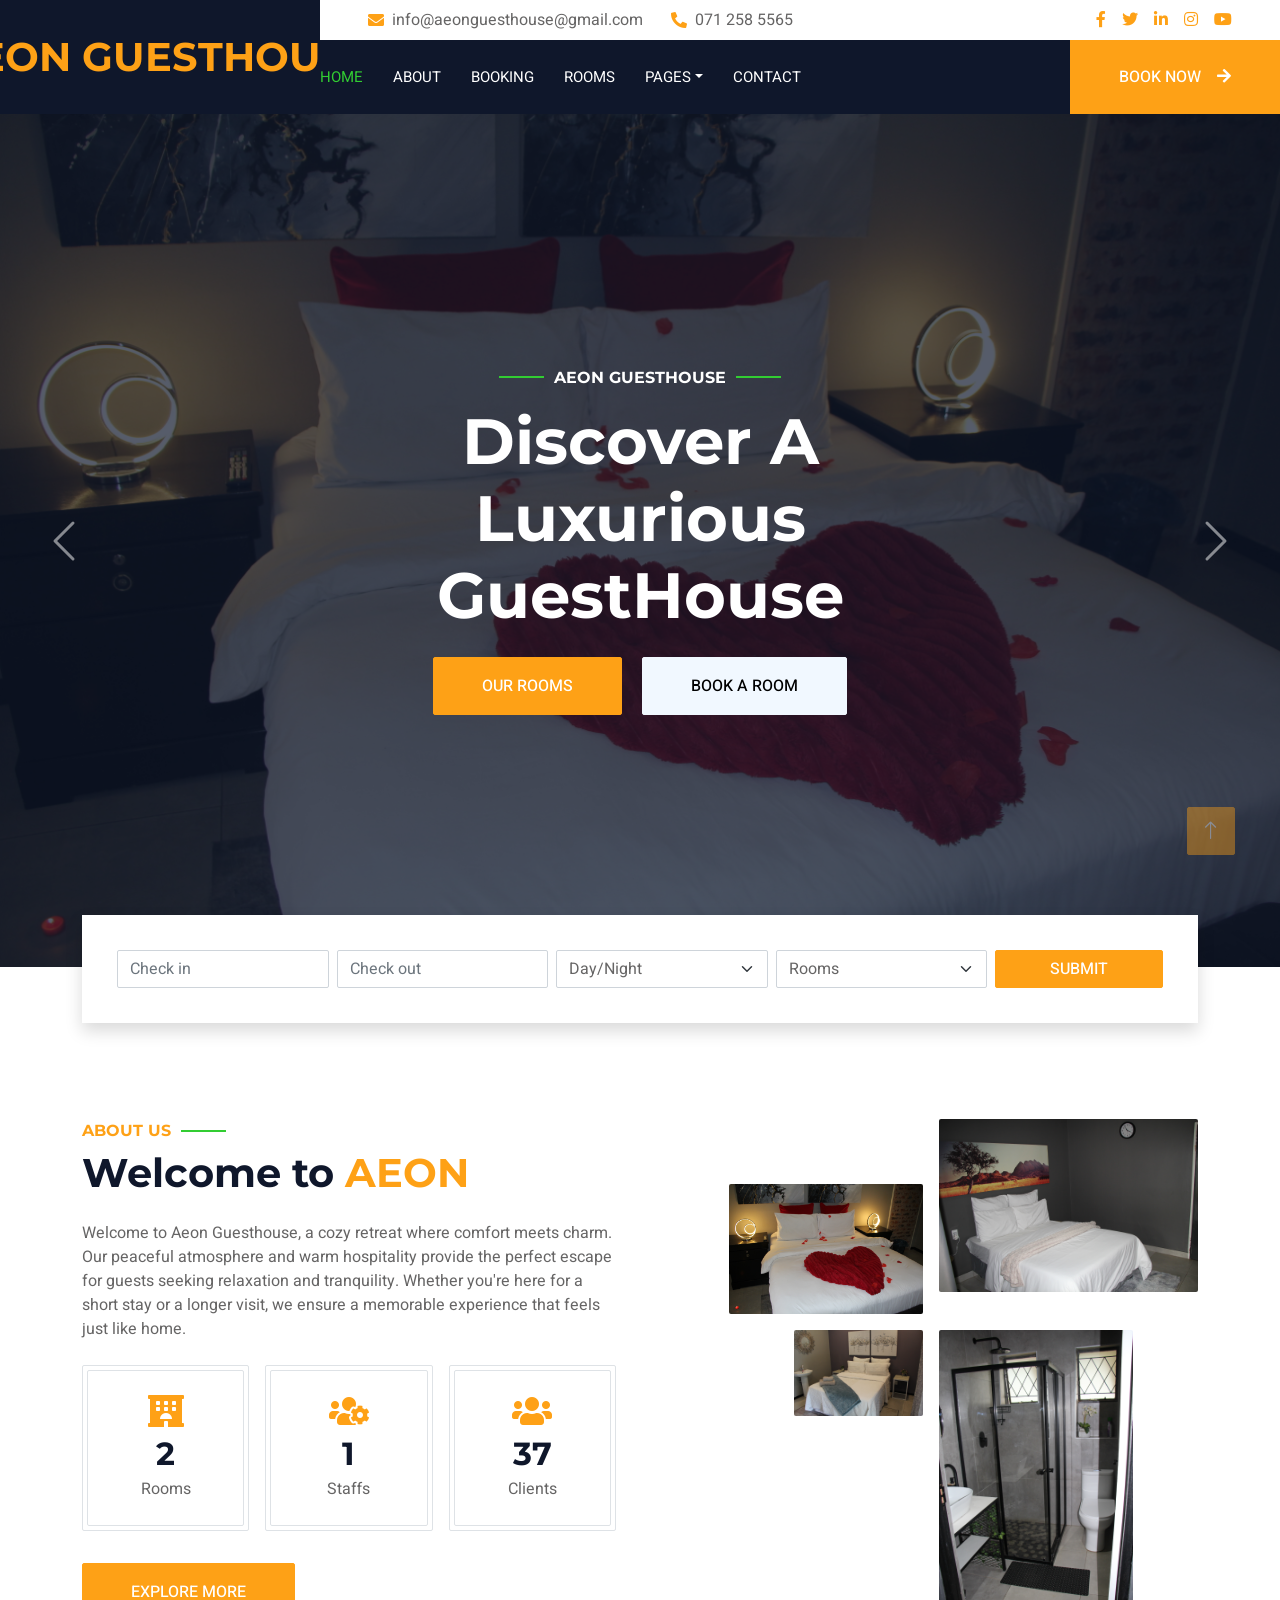
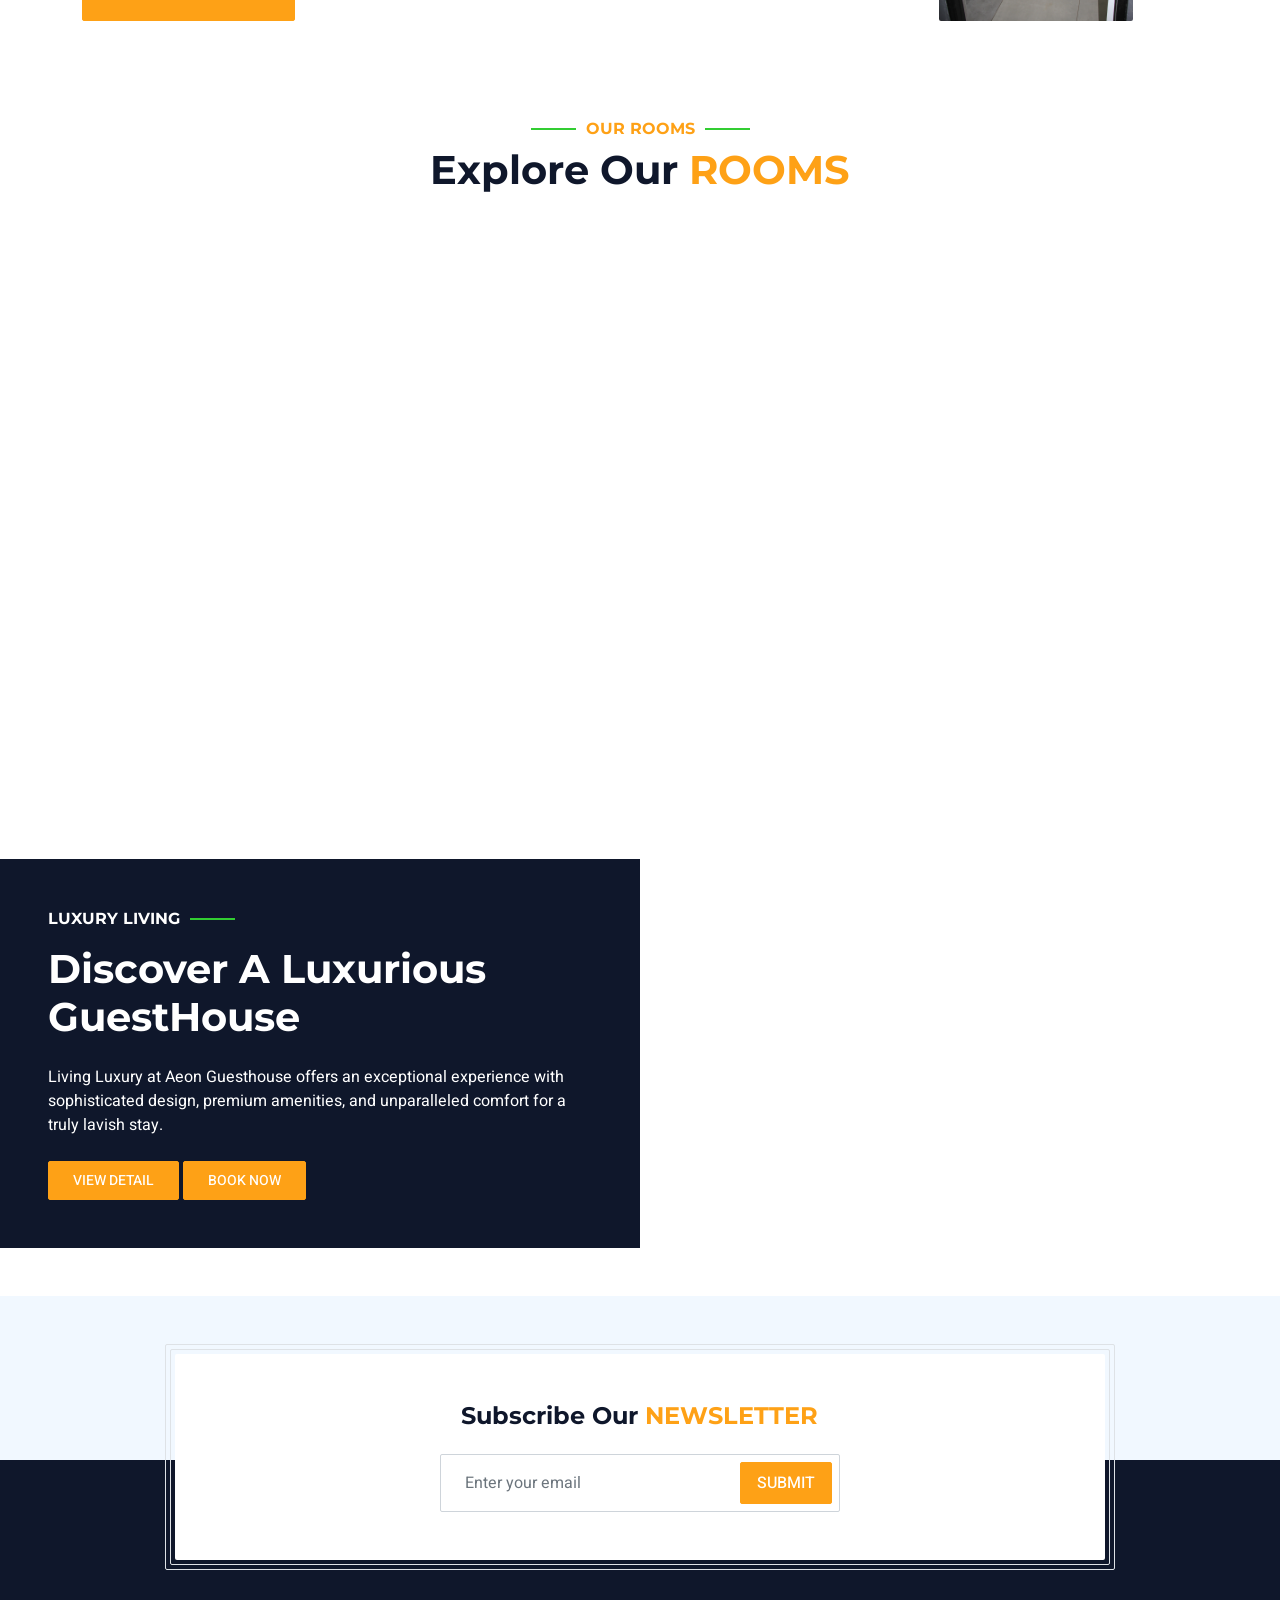
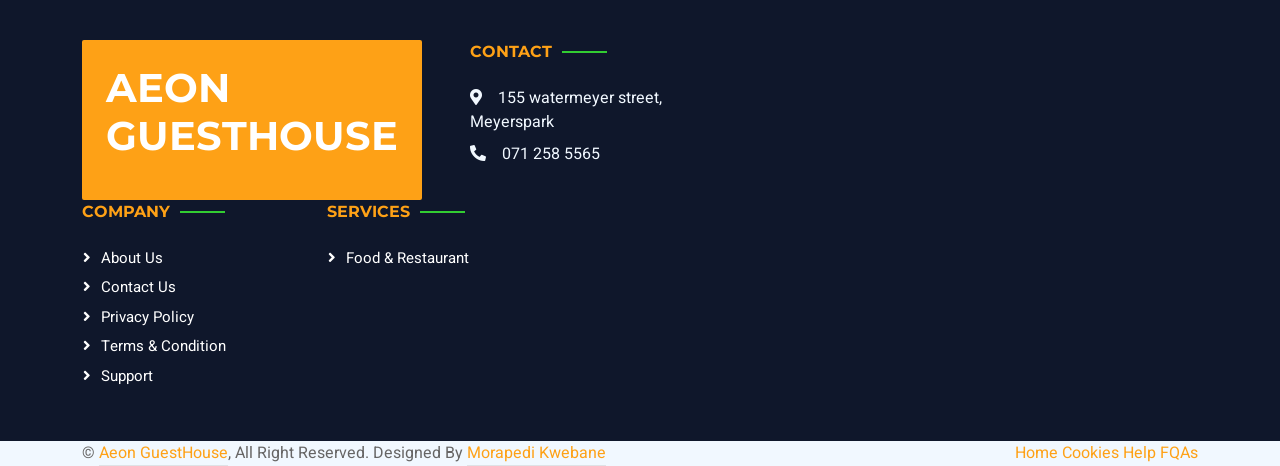
<file: index.html>
<!DOCTYPE html>
<html lang="en">

<head>
    <meta charset="utf-8">
    <title>Aeon guesthouse</title>
    <meta content="width=device-width, initial-scale=1.0" name="viewport">
    <meta content="" name="keywords">
    <meta content="" name="description">

    <!-- Favicon -->
    <link href="img/favicon.ico" rel="icon">

    <!-- Google Web Fonts -->
    <link rel="preconnect" href="https://fonts.googleapis.com">
    <link rel="preconnect" href="https://fonts.gstatic.com" crossorigin>
    <link href="https://fonts.googleapis.com/css2?family=Heebo:wght@400;500;600;700&family=Montserrat:wght@400;500;600;700&display=swap" rel="stylesheet">  

    <!-- Icon Font Stylesheet -->
    <link href="https://cdnjs.cloudflare.com/ajax/libs/font-awesome/5.10.0/css/all.min.css" rel="stylesheet">
    <link href="https://cdn.jsdelivr.net/npm/bootstrap-icons@1.4.1/font/bootstrap-icons.css" rel="stylesheet">

    <!-- Libraries Stylesheet -->
    <link href="lib/animate/animate.min.css" rel="stylesheet">
    <link href="lib/owlcarousel/assets/owl.carousel.min.css" rel="stylesheet">
    <link href="lib/tempusdominus/css/tempusdominus-bootstrap-4.min.css" rel="stylesheet" />

    <!-- Customized Bootstrap Stylesheet -->
    <link href="css/bootstrap.min.css" rel="stylesheet">

    <!-- Template Stylesheet -->
    <link href="css/style.css" rel="stylesheet">
</head>

<body>
    <div class="container-xxl bg-white p-0">
        <!-- Spinner Start -->
        <div id="spinner" class="show bg-white position-fixed translate-middle w-100 vh-100 top-50 start-50 d-flex align-items-center justify-content-center">
            <div class="spinner-border text-primary" style="width: 3rem; height: 3rem;" role="status">
                <span class="sr-only">Loading...</span>
            </div>
        </div>
        <!-- Spinner End -->

        <!-- Header Start -->
        <div class="container-fluid bg-dark px-0">
            <div class="row gx-0">
                <div class="col-lg-3 bg-dark d-none d-lg-block">
                    <a href="index.html" class="navbar-brand w-100 h-100 m-0 p-0 d-flex align-items-center justify-content-center">
                        <h1 class="m-0 text-primary text-uppercase">Aeon guesthouse</h1>
                    </a>
                </div>
                <div class="col-lg-9">
                    <div class="row gx-0 bg-white d-none d-lg-flex">
                        <div class="col-lg-7 px-5 text-start">
                            <div class="h-100 d-inline-flex align-items-center py-2 me-4">
                                <i class="fa fa-envelope text-primary me-2"></i>
                                <p class="mb-0">info@aeonguesthouse@gmail.com</p>
                            </div>
                            <div class="h-100 d-inline-flex align-items-center py-2">
                                <i class="fa fa-phone-alt text-primary me-2"></i>
                                <p class="mb-0">071 258 5565</p>
                            </div>
                        </div>
                        <div class="col-lg-5 px-5 text-end">
                            <div class="d-inline-flex align-items-center py-2">
                                <a class="me-3" href=""><i class="fab fa-facebook-f"></i></a>
                                <a class="me-3" href=""><i class="fab fa-twitter"></i></a>
                                <a class="me-3" href=""><i class="fab fa-linkedin-in"></i></a>
                                <a class="me-3" href=""><i class="fab fa-instagram"></i></a>
                                <a class="" href=""><i class="fab fa-youtube"></i></a>
                            </div>
                        </div>
                    </div>
                    <nav class="navbar navbar-expand-lg bg-dark navbar-dark p-3 p-lg-0">
                        <a href="index.html" class="navbar-brand d-block d-lg-none">
                            <h1 class="m-0 text-primary text-uppercase">Aeon</h1>
                        </a>
                        <button type="button" class="navbar-toggler" data-bs-toggle="collapse" data-bs-target="#navbarCollapse">
                            <span class="navbar-toggler-icon"></span>
                        </button>
                        <div class="collapse navbar-collapse justify-content-between" id="navbarCollapse">
                            <div class="navbar-nav mr-auto py-0">
                                <a href="index.html" class="nav-item nav-link active">Home</a>
                                <a href="about.html" class="nav-item nav-link">About</a>
                                <a href="booking.html" class="nav-item nav-link">Booking</a>
                                <a href="room.html" class="nav-item nav-link">Rooms</a>
                                <div class="nav-item dropdown">
                                    <a href="#" class="nav-link dropdown-toggle" data-bs-toggle="dropdown">Pages</a>
                                    <div class="dropdown-menu rounded-0 m-0">
                                        <a href="booking.html" class="dropdown-item">Booking</a>
                                    </div>
                                </div>
                                <a href="contact.html" class="nav-item nav-link">Contact</a>
                            </div>
                            <a href="team.html" class="btn btn-primary rounded-0 py-4 px-md-5 d-none d-lg-block">Book Now<i class="fa fa-arrow-right ms-3"></i></a>
                        </div>
                    </nav>
                </div>
            </div>
        </div>
        <!-- Header End -->


        <!-- Carousel Start -->
        <div class="container-fluid p-0 mb-5">
            <div id="header-carousel" class="carousel slide" data-bs-ride="carousel">
                <div class="carousel-inner">
                    <div class="carousel-item active">
                        <img class="w-100" src="img/aeon1.JPG" alt="Image">
                        <div class="carousel-caption d-flex flex-column align-items-center justify-content-center">
                            <div class="p-3" style="max-width: 700px;">
                                <h6 class="section-title text-white text-uppercase mb-3 animated slideInDown">Aeon GuestHouse</h6>
                                <h1 class="display-3 text-white mb-4 animated slideInDown">Discover A Luxurious GuestHouse</h1>
                                <a href="room.html" class="btn btn-primary py-md-3 px-md-5 me-3 animated slideInLeft">Our Rooms</a>
                                <a href="booking.html" class="btn btn-light py-md-3 px-md-5 animated slideInRight">Book A Room</a>
                            </div>
                        </div>
                    </div>
                    <div class="carousel-item">
                        <img class="w-100" src="img/Aeon2.JPG" alt="Image">
                        <div class="carousel-caption d-flex flex-column align-items-center justify-content-center">
                            <div class="p-3" style="max-width: 700px;">
                               <h6 class="section-title text-white text-uppercase mb-3 animated slideInDown">Aeon GuestHouse</h6>
                                <h1 class="display-3 text-white mb-4 animated slideInDown">Discover A Luxury GuestHouse</h1>
                                <a href="" class="btn btn-primary py-md-3 px-md-5 me-3 animated slideInLeft">Our Rooms</a>
                                <a href="" class="btn btn-light py-md-3 px-md-5 animated slideInRight">Book A Room</a>
                            </div>
                        </div>
                    </div>
                </div>
                <button class="carousel-control-prev" type="button" data-bs-target="#header-carousel"
                    data-bs-slide="prev">
                    <span class="carousel-control-prev-icon" aria-hidden="true"></span>
                    <span class="visually-hidden">Previous</span>
                </button>
                <button class="carousel-control-next" type="button" data-bs-target="#header-carousel"
                    data-bs-slide="next">
                    <span class="carousel-control-next-icon" aria-hidden="true"></span>
                    <span class="visually-hidden">Next</span>
                </button>
            </div>
        </div>
        <!-- Carousel End -->


        <!-- Booking Start -->
        <div class="container-fluid booking pb-5 wow fadeIn" data-wow-delay="0.1s">
            <div class="container">
                <div class="bg-white shadow" style="padding: 35px;">
                    <div class="row g-2">
                        <div class="col-md-10">
                            <div class="row g-2">
                                <div class="col-md-3">
                                    <div class="date" id="date1" data-target-input="nearest">
                                        <input type="text" class="form-control datetimepicker-input"
                                            placeholder="Check in" data-target="#date1" data-toggle="datetimepicker" />
                                    </div>
                                </div>
                                <div class="col-md-3">
                                    <div class="date" id="date2" data-target-input="nearest">
                                        <input type="text" class="form-control datetimepicker-input" placeholder="Check out" data-target="#date2" data-toggle="datetimepicker"/>
                                    </div>
                                </div>
                                <div class="col-md-3">
                                    <select class="form-select">
                                        <option selected>Day/Night</option>
                                        <option value="1">All Day</option>
                                        <option value="2">All Night</option>
                                    </select>
                                </div>
                                <div class="col-md-3">
                                    <select class="form-select">
                                        <option selected>Rooms</option>
                                        <option value="1">Standard</option>
                                        <option value="2">Premium</option>
                                    </select>
                                </div>
                            </div>
                        </div>
                        <div class="col-md-2">
                            <a href="team.html" class="btn btn-primary w-100">Submit</a>
                        </div>
                    </div>
                </div>
            </div>
        </div>
        <!-- Booking End -->


        <!-- About Start -->
        <div class="container-xxl py-5">
            <div class="container">
                <div class="row g-5 align-items-center">
                    <div class="col-lg-6">
                        <h6 class="section-title text-start text-primary text-uppercase">About Us</h6>
                        <h1 class="mb-4">Welcome to <span class="text-primary text-uppercase">Aeon</span></h1>
                        <p class="mb-4">Welcome to Aeon Guesthouse, a cozy retreat where comfort meets charm. Our peaceful atmosphere and warm hospitality provide the perfect escape for guests seeking relaxation and tranquility. Whether you're here for a short stay or a longer visit, we ensure a memorable experience that feels just like home.</p>
                        <div class="row g-3 pb-4">
                            <div class="col-sm-4 wow fadeIn" data-wow-delay="0.1s">
                                <div class="border rounded p-1">
                                    <div class="border rounded text-center p-4">
                                        <i class="fa fa-hotel fa-2x text-primary mb-2"></i>
                                        <h2 class="mb-1" data-toggle="counter-up">6</h2>
                                        <p class="mb-0">Rooms</p>
                                    </div>
                                </div>
                            </div>
                            <div class="col-sm-4 wow fadeIn" data-wow-delay="0.3s">
                                <div class="border rounded p-1">
                                    <div class="border rounded text-center p-4">
                                        <i class="fa fa-users-cog fa-2x text-primary mb-2"></i>
                                        <h2 class="mb-1" data-toggle="counter-up">4</h2>
                                        <p class="mb-0">Staffs</p>
                                    </div>
                                </div>
                            </div>
                            <div class="col-sm-4 wow fadeIn" data-wow-delay="0.5s">
                                <div class="border rounded p-1">
                                    <div class="border rounded text-center p-4">
                                        <i class="fa fa-users fa-2x text-primary mb-2"></i>
                                        <h2 class="mb-1" data-toggle="counter-up">120</h2>
                                        <p class="mb-0">Clients</p>
                                    </div>
                                </div>
                            </div>
                        </div>
                        <a class="btn btn-primary py-3 px-5 mt-2" href="">Explore More</a>
                    </div>
                    <div class="col-lg-6">
                        <div class="row g-3">
                            <div class="col-6 text-end">
                                <img class="img-fluid rounded w-75 wow zoomIn" data-wow-delay="0.1s" src="img/aeon1.JPG" style="margin-top: 25%;">
                            </div>
                            <div class="col-6 text-start">
                                <img class="img-fluid rounded w-100 wow zoomIn" data-wow-delay="0.3s" src="img/Aeon2.JPG">
                            </div>
                            <div class="col-6 text-end">
                                <img class="img-fluid rounded w-50 wow zoomIn" data-wow-delay="0.5s" src="img/Aeon4.JPG">
                            </div>
                            <div class="col-6 text-start">
                                <img class="img-fluid rounded w-75 wow zoomIn" data-wow-delay="0.7s" src="img/Aeon6.JPG">
                            </div>
                        </div>
                    </div>
                </div>
            </div>
        </div>
        <!-- About End -->


        <!-- Room Start -->
        <div class="container-xxl py-5">
            <div class="container">
                <div class="text-center wow fadeInUp" data-wow-delay="0.1s">
                    <h6 class="section-title text-center text-primary text-uppercase">Our Rooms</h6>
                    <h1 class="mb-5">Explore Our <span class="text-primary text-uppercase">Rooms</span></h1>
                </div>
                <div class="row g-4">
                    <div class="col-lg-4 col-md-6 wow fadeInUp" data-wow-delay="0.1s">
                        <div class="room-item shadow rounded overflow-hidden">
                            <div class="position-relative">
                                <img class="img-fluid" src="img/aeon1.JPG" alt="">
                                <small class="position-absolute start-0 top-100 translate-middle-y bg-primary text-white rounded py-1 px-3 ms-4">R750/All Night</small>
                            </div>
                            <div class="p-4 mt-2">
                                <div class="d-flex justify-content-between mb-3">
                                    <h5 class="mb-0">Premium Suite</h5>
                                    <div class="ps-2">
                                        <small class="fa fa-star text-primary"></small>
                                        <small class="fa fa-star text-primary"></small>
                                        <small class="fa fa-star text-primary"></small>
                                        <small class="fa fa-star text-primary"></small>
                                        <small class="fa fa-star text-primary"></small>
                                    </div>
                                </div>
                                <div class="d-flex mb-3">
                                    <small class="border-end me-3 pe-3"><i class="fa fa-bed text-primary me-2"></i>1 Bed</small>
                                    <small class="border-end me-3 pe-3"><i class="fa fa-bath text-primary me-2"></i>1 Bath</small>
                                    <small><i class="fa fa-wifi text-primary me-2"></i>Wifi</small>
                                </div>
                                <p class="text-body mb-3">The First Suite at Aeon Guesthouse offers a spacious, luxurious retreat with elegant amenities for a truly relaxing stay.</p>
                                <div class="d-flex justify-content-between">
                                    <a class="btn btn-sm btn-primary rounded py-2 px-4" href="room.html">View Detail</a>
                                    <a href="team.html" class="btn btn-sm btn-primary rounded py-2 px-4">Book Now</a>
                                </div>
                            </div>
                        </div>
                    </div>
                    <div class="col-lg-4 col-md-6 wow fadeInUp" data-wow-delay="0.3s">
                        <div class="room-item shadow rounded overflow-hidden">
                            <div class="position-relative">
                                <img class="img-fluid" src="img/aeon1.JPG" alt="">
                                <small class="position-absolute start-0 top-100 translate-middle-y bg-primary text-white rounded py-1 px-3 ms-4">R400/All Day</small>
                            </div>
                            <div class="p-4 mt-2">
                                <div class="d-flex justify-content-between mb-3">
                                    <h5 class="mb-0">Premium Suite</h5>
                                    <div class="ps-2">
                                        <small class="fa fa-star text-primary"></small>
                                        <small class="fa fa-star text-primary"></small>
                                        <small class="fa fa-star text-primary"></small>
                                        <small class="fa fa-star text-primary"></small>
                                        <small class="fa fa-star text-primary"></small>
                                    </div>
                                </div>
                                <div class="d-flex mb-3">
                                    <small class="border-end me-3 pe-3"><i class="fa fa-bed text-primary me-2"></i>1 Bed</small>
                                    <small class="border-end me-3 pe-3"><i class="fa fa-bath text-primary me-2"></i>1 Bath</small>
                                    <small><i class="fa fa-wifi text-primary me-2"></i>Wifi</small>
                                </div>
                                <p class="text-body mb-3">The All Day Suite at Aeon Guesthouse provides a bright, comfortable space perfect for relaxation and enjoyment throughout the day.</p>
                                <div class="d-flex justify-content-between">
                                    <a class="btn btn-sm btn-primary rounded py-2 px-4" href="room.html">View Detail</a>
                                    <a href="team.html" class="btn btn-sm btn-primary rounded py-2 px-4">Book Now</a>
                                </div>
                            </div>
                        </div>
                    </div>
                    <div class="col-lg-4 col-md-6 wow fadeInUp" data-wow-delay="0.6s">
                        <div class="room-item shadow rounded overflow-hidden">
                            <div class="position-relative">
                                <img class="img-fluid" src="img/Aeon2.JPG" alt="">
                                <small class="position-absolute start-0 top-100 translate-middle-y bg-primary text-white rounded py-1 px-3 ms-4">R550/All Night</small>
                            </div>
                            <div class="p-4 mt-2">
                                <div class="d-flex justify-content-between mb-3">
                                    <h5 class="mb-0">Standard Suite</h5>
                                    <div class="ps-2">
                                        <small class="fa fa-star text-primary"></small>
                                        <small class="fa fa-star text-primary"></small>
                                        <small class="fa fa-star text-primary"></small>
                                        <small class="fa fa-star text-primary"></small>
                                        <small class="fa fa-star text-primary"></small>
                                    </div>
                                </div>
                                <div class="d-flex mb-3">
                                    <small class="border-end me-3 pe-3"><i class="fa fa-bed text-primary me-2"></i>1 Bed</small>
                                    <small class="border-end me-3 pe-3"><i class="fa fa-bath text-primary me-2"></i>1 Bath</small>
                                    <small><i class="fa fa-wifi text-primary me-2"></i>Wifi</small>
                                </div>
                                <p class="text-body mb-3">The Super Deluxe Suite at Aeon Guesthouse offers an exquisite blend of luxury and comfort, featuring top-tier amenities for an unforgettable stay.</p>
                                <div class="d-flex justify-content-between">
                                     <a class="btn btn-sm btn-primary rounded py-2 px-4" href="room.html">View Detail</a>
                                     <a href="team.html" class="btn btn-sm btn-primary rounded py-2 px-4">Book Now</a>
                                </div>
                            </div>
                        </div>
                    </div>
                </div>
            </div>
        </div>
        <!-- Room End -->


        <!-- Video Start -->
        <div class="container-xxl py-5 px-0 wow zoomIn" data-wow-delay="0.1s">
            <div class="row g-0">
                <div class="col-md-6 bg-dark d-flex align-items-center">
                    <div class="p-5">
                        <h6 class="section-title text-start text-white text-uppercase mb-3">Luxury Living</h6>
                        <h1 class="text-white mb-4">Discover A Luxurious GuestHouse</h1>
                        <p class="text-white mb-4">Living Luxury at Aeon Guesthouse offers an exceptional experience with sophisticated design, premium amenities, and unparalleled comfort for a truly lavish stay.</p>
                         <a class="btn btn-sm btn-primary rounded py-2 px-4" href="room.html">View Detail</a>
                         <a href="team.html" class="btn btn-sm btn-primary rounded py-2 px-4">Book Now</a>
                    </div>
                </div>
                            <span></span>
                        </button>
                    </div>
                </div>
            </div>
        </div>

      
        <!-- Video Start -->


        <!-- Service Start -->
       
                           
                   
        <!-- Service End -->


        <!-- Testimonial Start -->
       
                   
        <!-- Testimonial End -->


        <!-- Team Start -->
   
        <!-- Team End -->


        <!-- Newsletter Start -->
        <div class="container newsletter mt-5 wow fadeIn" data-wow-delay="0.1s">
            <div class="row justify-content-center">
                <div class="col-lg-10 border rounded p-1">
                    <div class="border rounded text-center p-1">
                        <div class="bg-white rounded text-center p-5">
                            <h4 class="mb-4">Subscribe Our <span class="text-primary text-uppercase">Newsletter</span></h4>
                            <div class="position-relative mx-auto" style="max-width: 400px;">
                                <input class="form-control w-100 py-3 ps-4 pe-5" type="text" placeholder="Enter your email">
                                <button type="button" class="btn btn-primary py-2 px-3 position-absolute top-0 end-0 mt-2 me-2">Submit</button>
                            </div>
                        </div>
                    </div>
                </div>
            </div>
        </div>
        <!-- Newsletter Start -->
        

        <!-- Footer Start -->
        <div class="container-fluid bg-dark text-light footer wow fadeIn" data-wow-delay="0.1s">
            <div class="container pb-5">
                <div class="row g-5">
                    <div class="col-md-6 col-lg-4">
                        <div class="bg-primary rounded p-4">
                            <a href="index.html"><h1 class="text-white text-uppercase mb-3">Aeon GuestHouse</h1></a>
                            <p class="text-white mb-0">
								
							</p>
                        </div>
                    </div>
                    <div class="col-md-6 col-lg-3">
                        <h6 class="section-title text-start text-primary text-uppercase mb-4">Contact</h6>
                        <p class="mb-2"><i class="fa fa-map-marker-alt me-3"></i>155 watermeyer street, Meyerspark</p>
                        <p class="mb-2"><i class="fa fa-phone-alt me-3"></i>071 258 5565</p>
                        
                           
                        </div>
                    </div>
                    <div class="col-lg-5 col-md-12">
                        <div class="row gy-5 g-4">
                            <div class="col-md-6">
                                <h6 class="section-title text-start text-primary text-uppercase mb-4">Company</h6>
                                <a class="btn btn-link" href="">About Us</a>
                                <a class="btn btn-link" href="">Contact Us</a>
                                <a class="btn btn-link" href="">Privacy Policy</a>
                                <a class="btn btn-link" href="">Terms & Condition</a>
                                <a class="btn btn-link" href="">Support</a>
                            </div>
                            <div class="col-md-6">
                                <h6 class="section-title text-start text-primary text-uppercase mb-4">Services</h6>
                                <a class="btn btn-link" href="">Food & Restaurant</a>
                              
                            </div>
                        </div>
                    </div>
                </div>
            </div>
            <div class="container">
                <div class="copyright">
                    <div class="row">
                        <div class="col-md-6 text-center text-md-start mb-3 mb-md-0">
                            &copy; <a class="border-bottom" href="#">Aeon GuestHouse</a>, All Right Reserved. 
							
							
							Designed By <a class="border-bottom" href="https://htmlcodex.com">Morapedi Kwebane</a>
                        </div>
                        <div class="col-md-6 text-center text-md-end">
                            <div class="footer-menu">
                                <a href="">Home</a>
                                <a href="">Cookies</a>
                                <a href="">Help</a>
                                <a href="">FQAs</a>
                            </div>
                        </div>
                    </div>
                </div>
            </div>
        </div>
        <!-- Footer End -->


        <!-- Back to Top -->
        <a href="#" class="btn btn-lg btn-primary btn-lg-square back-to-top"><i class="bi bi-arrow-up"></i></a>
    </div>

    <!-- JavaScript Libraries -->
    <script src="https://code.jquery.com/jquery-3.4.1.min.js"></script>
    <script src="https://cdn.jsdelivr.net/npm/bootstrap@5.0.0/dist/js/bootstrap.bundle.min.js"></script>
    <script src="lib/wow/wow.min.js"></script>
    <script src="lib/easing/easing.min.js"></script>
    <script src="lib/waypoints/waypoints.min.js"></script>
    <script src="lib/counterup/counterup.min.js"></script>
    <script src="lib/owlcarousel/owl.carousel.min.js"></script>
    <script src="lib/tempusdominus/js/moment.min.js"></script>
    <script src="lib/tempusdominus/js/moment-timezone.min.js"></script>
    <script src="lib/tempusdominus/js/tempusdominus-bootstrap-4.min.js"></script>

    <!-- Template Javascript -->
    <script src="js/main.js"></script>
</body>

</html>
</file>
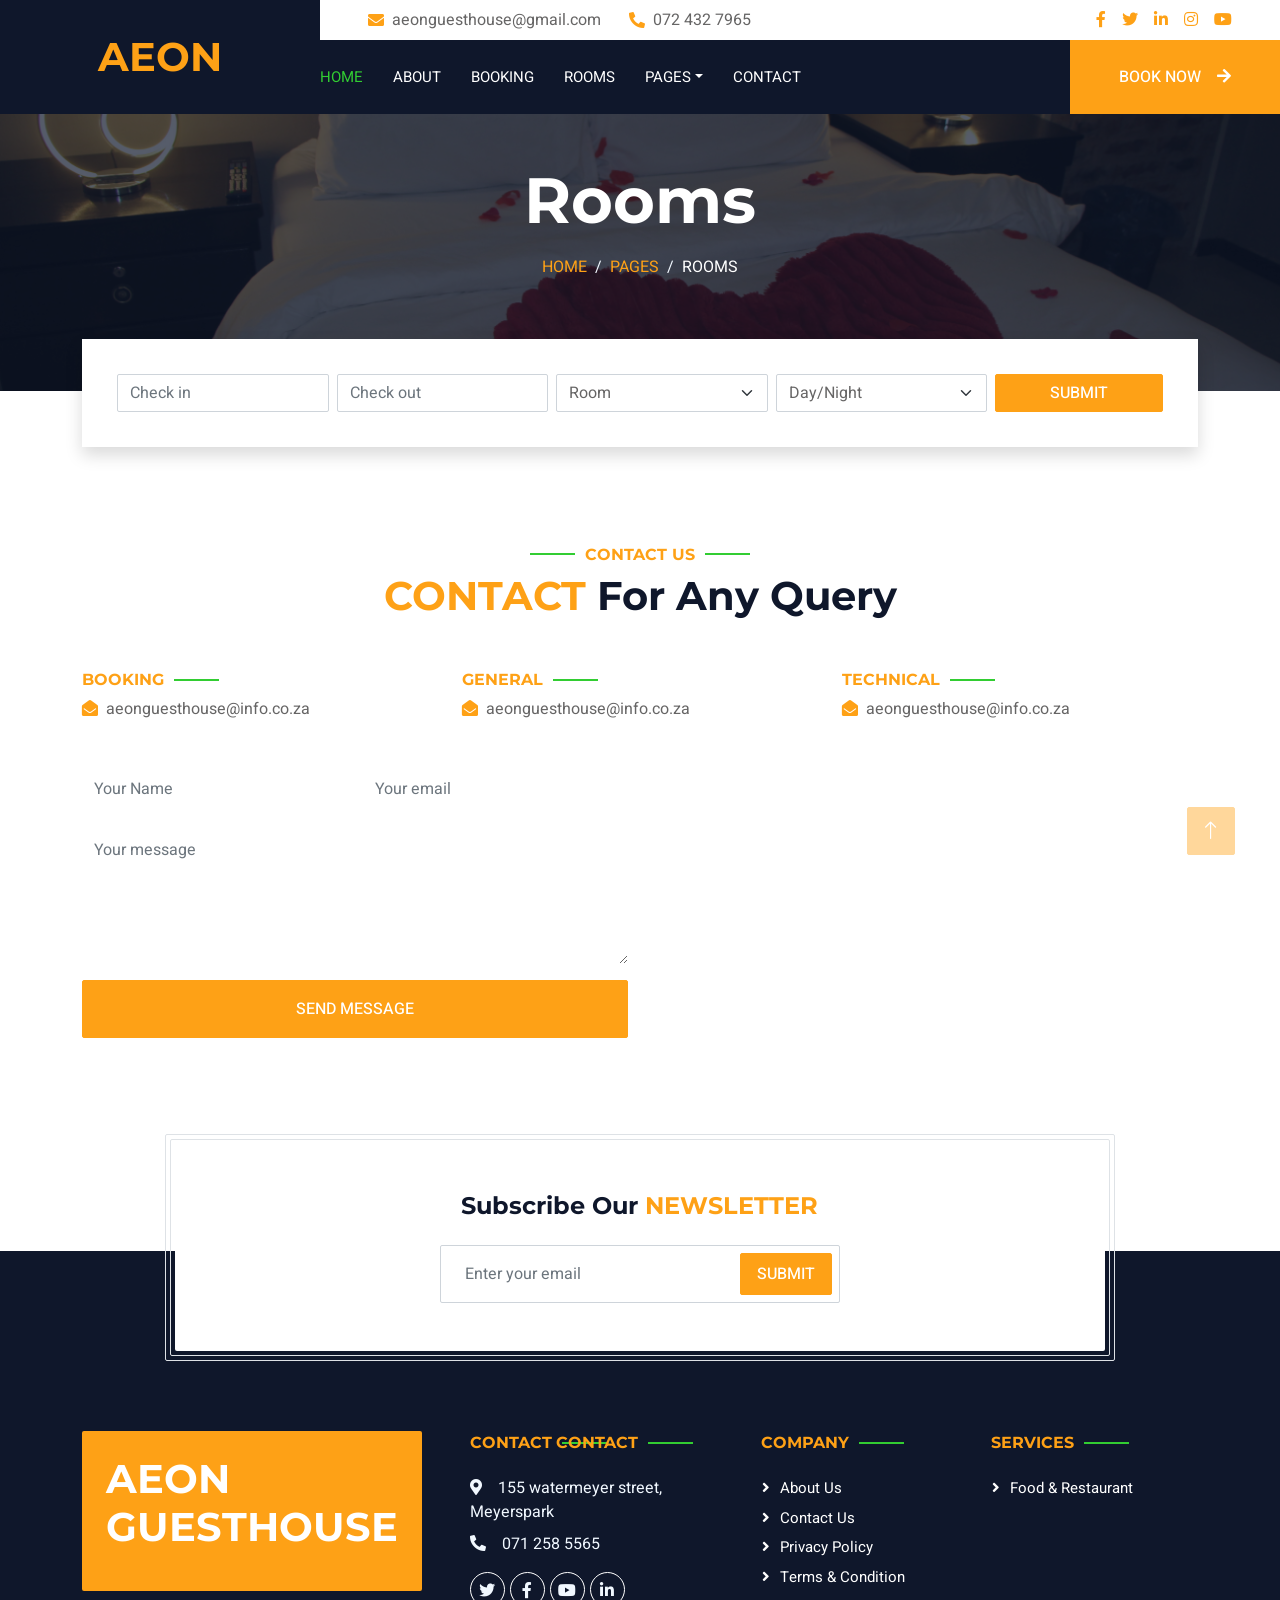
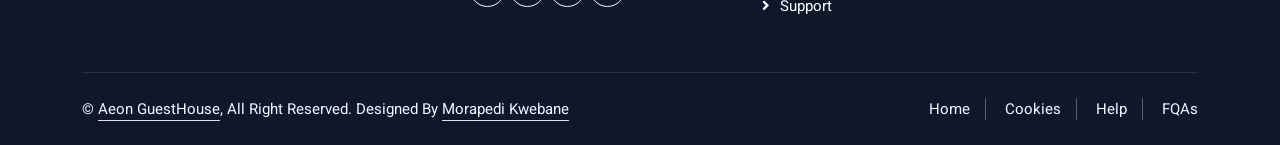
<file: contact.html>
<!DOCTYPE html>
<html lang="en">

<head>
    <meta charset="utf-8">
    <title>Aeon GuestHouse</title>
    <meta content="width=device-width, initial-scale=1.0" name="viewport">
    <meta content="" name="keywords">
    <meta content="" name="description">

    <!-- Favicon -->
    <link href="img/favicon.ico" rel="icon">

    <!-- Google Web Fonts -->
    <link rel="preconnect" href="https://fonts.googleapis.com">
    <link rel="preconnect" href="https://fonts.gstatic.com" crossorigin>
    <link href="https://fonts.googleapis.com/css2?family=Heebo:wght@400;500;600;700&family=Montserrat:wght@400;500;600;700&display=swap" rel="stylesheet">  

    <!-- Icon Font Stylesheet -->
    <link href="https://cdnjs.cloudflare.com/ajax/libs/font-awesome/5.10.0/css/all.min.css" rel="stylesheet">
    <link href="https://cdn.jsdelivr.net/npm/bootstrap-icons@1.4.1/font/bootstrap-icons.css" rel="stylesheet">

    <!-- Libraries Stylesheet -->
    <link href="lib/animate/animate.min.css" rel="stylesheet">
    <link href="lib/owlcarousel/assets/owl.carousel.min.css" rel="stylesheet">
    <link href="lib/tempusdominus/css/tempusdominus-bootstrap-4.min.css" rel="stylesheet" />

    <!-- Customized Bootstrap Stylesheet -->
    <link href="css/bootstrap.min.css" rel="stylesheet">

    <!-- Template Stylesheet -->
    <link href="css/style.css" rel="stylesheet">
</head>

<body>
    <div class="container-xxl bg-white p-0">
        <!-- Spinner Start -->
        <div id="spinner" class="show bg-white position-fixed translate-middle w-100 vh-100 top-50 start-50 d-flex align-items-center justify-content-center">
            <div class="spinner-border text-primary" style="width: 3rem; height: 3rem;" role="status">
                <span class="sr-only">Loading...</span>
            </div>
        </div>
        <!-- Spinner End -->

        <!-- Header Start -->
       <div class="container-fluid bg-dark px-0">
            <div class="row gx-0">
                <div class="col-lg-3 bg-dark d-none d-lg-block">
                    <a href="index.html" class="navbar-brand w-100 h-100 m-0 p-0 d-flex align-items-center justify-content-center">
                        <h1 class="m-0 text-primary text-uppercase">Aeon</h1>
                    </a>
                </div>
                <div class="col-lg-9">
                    <div class="row gx-0 bg-white d-none d-lg-flex">
                        <div class="col-lg-7 px-5 text-start">
                            <div class="h-100 d-inline-flex align-items-center py-2 me-4">
                                <i class="fa fa-envelope text-primary me-2"></i>
                                <p class="mb-0">aeonguesthouse@gmail.com</p>
                            </div>
                            <div class="h-100 d-inline-flex align-items-center py-2">
                                <i class="fa fa-phone-alt text-primary me-2"></i>
                                <p class="mb-0">072 432 7965</p>
                            </div>
                        </div>
                        <div class="col-lg-5 px-5 text-end">
                            <div class="d-inline-flex align-items-center py-2">
                                <a class="me-3" href=""><i class="fab fa-facebook-f"></i></a>
                                <a class="me-3" href=""><i class="fab fa-twitter"></i></a>
                                <a class="me-3" href=""><i class="fab fa-linkedin-in"></i></a>
                                <a class="me-3" href=""><i class="fab fa-instagram"></i></a>
                                <a class="" href=""><i class="fab fa-youtube"></i></a>
                            </div>
                        </div>
                    </div>
                    <nav class="navbar navbar-expand-lg bg-dark navbar-dark p-3 p-lg-0">
                        <a href="index.html" class="navbar-brand d-block d-lg-none">
                            <h1 class="m-0 text-primary text-uppercase">Aeon</h1>
                        </a>
                        <button type="button" class="navbar-toggler" data-bs-toggle="collapse" data-bs-target="#navbarCollapse">
                            <span class="navbar-toggler-icon"></span>
                        </button>
                        <div class="collapse navbar-collapse justify-content-between" id="navbarCollapse">
                            <div class="navbar-nav mr-auto py-0">
                                <a href="index.html" class="nav-item nav-link active">Home</a>
                                <a href="about.html" class="nav-item nav-link">About</a>
                                <a href="booking.html" class="nav-item nav-link">Booking</a>
                                <a href="room.html" class="nav-item nav-link">Rooms</a>
                                <div class="nav-item dropdown">
                                    <a href="#" class="nav-link dropdown-toggle" data-bs-toggle="dropdown">Pages</a>
                                    <div class="dropdown-menu rounded-0 m-0">
                                        <a href="booking.html" class="dropdown-item">Booking</a>
                                    </div>
                                </div>
                                <a href="contact.html" class="nav-item nav-link">Contact</a>
                            </div>
                            <a href="team.html" class="btn btn-primary rounded-0 py-4 px-md-5 d-none d-lg-block">Book Now<i class="fa fa-arrow-right ms-3"></i></a>
                        </div>
                    </nav>
                </div>
            </div>
        </div>
        <!-- Header End -->

        <!-- Page Header Start -->
        <div class="container-fluid page-header mb-5 p-0" style="background-image: url(img/aeon1.JPG);">
            <div class="container-fluid page-header-inner py-5">
                <div class="container text-center pb-5">
                    <h1 class="display-3 text-white mb-3 animated slideInDown">Rooms</h1>
                    <nav aria-label="breadcrumb">
                        <ol class="breadcrumb justify-content-center text-uppercase">
                            <li class="breadcrumb-item"><a href="index.html">Home</a></li>
                            <li class="breadcrumb-item"><a href="index.html">Pages</a></li>
                            <li class="breadcrumb-item text-white active" aria-current="page">Rooms</li>
                        </ol>
                    </nav>
                </div>
            </div>
        </div>
        <!-- Page Header End -->


        <!-- Booking Start -->
        <div class="container-fluid booking pb-5 wow fadeIn" data-wow-delay="0.1s">
            <div class="container">
                <div class="bg-white shadow" style="padding: 35px;">
                    <div class="row g-2">
                        <div class="col-md-10">
                            <div class="row g-2">
                                <div class="col-md-3">
                                    <div class="date" id="date1" data-target-input="nearest">
                                        <input type="text" class="form-control datetimepicker-input"
                                            placeholder="Check in" data-target="#date1" data-toggle="datetimepicker" />
                                    </div>
                                </div>
                                <div class="col-md-3">
                                    <div class="date" id="date2" data-target-input="nearest">
                                        <input type="text" class="form-control datetimepicker-input" placeholder="Check out" data-target="#date2" data-toggle="datetimepicker"/>
                                    </div>
                                </div>
                                <div class="col-md-3">
                                    <select class="form-select">
                                        <option selected>Room</option>
                                        <option value="1">Standard</option>
                                        <option value="2">Premium</option>
                                    </select>
                                </div>
                                <div class="col-md-3">
                                    <select class="form-select">
                                        <option selected>Day/Night</option>
                                        <option value="1">All Day</option>
                                        <option value="2">All Night</option>
                                    </select>
                                </div>
                            </div>
                        </div>
                        <div class="col-md-2">
                            <button class="btn btn-primary w-100">Submit</button>
                        </div>
                    </div>
                </div>
            </div>
        </div>
        <!-- Booking End -->

	  
        <!-- Contact Start -->
        <div class="container-xxl py-5">
            <div class="container">
                <div class="text-center wow fadeInUp" data-wow-delay="0.1s">
                    <h6 class="section-title text-center text-primary text-uppercase">Contact Us</h6>
                    <h1 class="mb-5"><span class="text-primary text-uppercase">Contact</span> For Any Query</h1>
                </div>
                <div class="row g-4">
                    <div class="col-12">
                        <div class="row gy-4">
                            <div class="col-md-4">
                                <h6 class="section-title text-start text-primary text-uppercase">Booking</h6>
                                <p><i class="fa fa-envelope-open text-primary me-2"></i>aeonguesthouse@info.co.za</p>
                            </div>
                            <div class="col-md-4">
                                <h6 class="section-title text-start text-primary text-uppercase">General</h6>
                                <p><i class="fa fa-envelope-open text-primary me-2"></i>aeonguesthouse@info.co.za</p>
                            </div>
                            <div class="col-md-4">
                                <h6 class="section-title text-start text-primary text-uppercase">Technical</h6>
                                <p><i class="fa fa-envelope-open text-primary me-2"></i>aeonguesthouse@info.co.za</p>
                            </div>
                        </div>
                    </div>
                    
                    <div class="col-md-6">
                        <div class="wow fadeInUp" data-wow-delay="0.2s">
            <form action="https://api.web3forms.com/submit" method="POST">
                            <div class="row g-3">
                                <input type="hidden" name="access_key" value="">
                                <div class="col-12 col-sm-6">
                                    <input type="text" name="name" required placeholder="Your Name" class="form-control border-0"  style="height: 55px;">
                                </div>
                                <div class="col-12 col-sm-6">
                                    <input type="email" name="email" required placeholder="Your email" class="form-control border-0"  style="height: 55px;">
                                </div>
                                <div class="col-12">
                                    <textarea class="form-control border-0" rows="5" name="message" required placeholder="Your message"></textarea>
                                </div>
                                <div class="col-12">
                                    <button class="btn btn-primary w-100 py-3" type="submit">Send Message</button>
                                </div>
                            </div>
                        </form>

                        </div>
                    </div>
                </div>
            </div>
        </div>
        <!-- Contact End -->


        <!-- Newsletter Start -->
        <div class="container newsletter mt-5 wow fadeIn" data-wow-delay="0.1s">
            <div class="row justify-content-center">
                <div class="col-lg-10 border rounded p-1">
                    <div class="border rounded text-center p-1">
                        <div class="bg-white rounded text-center p-5">
                            <h4 class="mb-4">Subscribe Our <span class="text-primary text-uppercase">Newsletter</span></h4>
                            <div class="position-relative mx-auto" style="max-width: 400px;">
                                <input class="form-control w-100 py-3 ps-4 pe-5" type="text" placeholder="Enter your email">
                                <button type="button" class="btn btn-primary py-2 px-3 position-absolute top-0 end-0 mt-2 me-2">Submit</button>
                            </div>
                        </div>
                    </div>
                </div>
            </div>
        </div>
        <!-- Newsletter Start -->
        

        <!-- Footer Start -->
        <div class="container-fluid bg-dark text-light footer wow fadeIn" data-wow-delay="0.1s">
            <div class="container pb-5">
                <div class="row g-5">
                    <div class="col-md-6 col-lg-4">
                        <div class="bg-primary rounded p-4">
                            <a href="index.html"><h1 class="text-white text-uppercase mb-3">Aeon GuestHouse</h1></a>
                            <p class="text-white mb-0">
								
							</p>
                        </div>
                    </div>
                    <div class="col-md-6 col-lg-3">
                        <h6 class="section-title text-start text-primary text-uppercase mb-4">Contact</h6>
                        <h6 class="section-title text-start text-primary text-uppercase mb-4">Contact</h6>
                        <p class="mb-2"><i class="fa fa-map-marker-alt me-3"></i>155 watermeyer street, Meyerspark</p>
                        <p class="mb-2"><i class="fa fa-phone-alt me-3"></i>071 258 5565</p>
                        <div class="d-flex pt-2">
                            <a class="btn btn-outline-light btn-social" href=""><i class="fab fa-twitter"></i></a>
                            <a class="btn btn-outline-light btn-social" href=""><i class="fab fa-facebook-f"></i></a>
                            <a class="btn btn-outline-light btn-social" href=""><i class="fab fa-youtube"></i></a>
                            <a class="btn btn-outline-light btn-social" href=""><i class="fab fa-linkedin-in"></i></a>
                        </div>
                    </div>
                    <div class="col-lg-5 col-md-12">
                        <div class="row gy-5 g-4">
                            <div class="col-md-6">
                                <h6 class="section-title text-start text-primary text-uppercase mb-4">Company</h6>
                                <a class="btn btn-link" href="">About Us</a>
                                <a class="btn btn-link" href="">Contact Us</a>
                                <a class="btn btn-link" href="">Privacy Policy</a>
                                <a class="btn btn-link" href="">Terms & Condition</a>
                                <a class="btn btn-link" href="">Support</a>
                            </div>
                            <div class="col-md-6">
                                <h6 class="section-title text-start text-primary text-uppercase mb-4">Services</h6>
                                <a class="btn btn-link" href="">Food & Restaurant</a>
                              
                            </div>
                        </div>
                    </div>
                </div>
            </div>
            <div class="container">
                <div class="copyright">
                    <div class="row">
                        <div class="col-md-6 text-center text-md-start mb-3 mb-md-0">
                            &copy; <a class="border-bottom" href="#">Aeon GuestHouse</a>, All Right Reserved. 
							
							
							Designed By <a class="border-bottom" href="https://htmlcodex.com">Morapedi Kwebane</a>
                        </div>
                        <div class="col-md-6 text-center text-md-end">
                            <div class="footer-menu">
                                <a href="">Home</a>
                                <a href="">Cookies</a>
                                <a href="">Help</a>
                                <a href="">FQAs</a>
                            </div>
                        </div>
                    </div>
                </div>
            </div>
        </div>
        <!-- Footer End -->


        <!-- Back to Top -->
        <a href="#" class="btn btn-lg btn-primary btn-lg-square back-to-top"><i class="bi bi-arrow-up"></i></a>
    </div>

    <!-- JavaScript Libraries -->
    <script src="https://code.jquery.com/jquery-3.4.1.min.js"></script>
    <script src="https://cdn.jsdelivr.net/npm/bootstrap@5.0.0/dist/js/bootstrap.bundle.min.js"></script>
    <script src="lib/wow/wow.min.js"></script>
    <script src="lib/easing/easing.min.js"></script>
    <script src="lib/waypoints/waypoints.min.js"></script>
    <script src="lib/counterup/counterup.min.js"></script>
    <script src="lib/owlcarousel/owl.carousel.min.js"></script>
    <script src="lib/tempusdominus/js/moment.min.js"></script>
    <script src="lib/tempusdominus/js/moment-timezone.min.js"></script>
    <script src="lib/tempusdominus/js/tempusdominus-bootstrap-4.min.js"></script>

    <!-- Template Javascript -->
    <script src="js/main.js"></script>
</body>

</html>
</file>
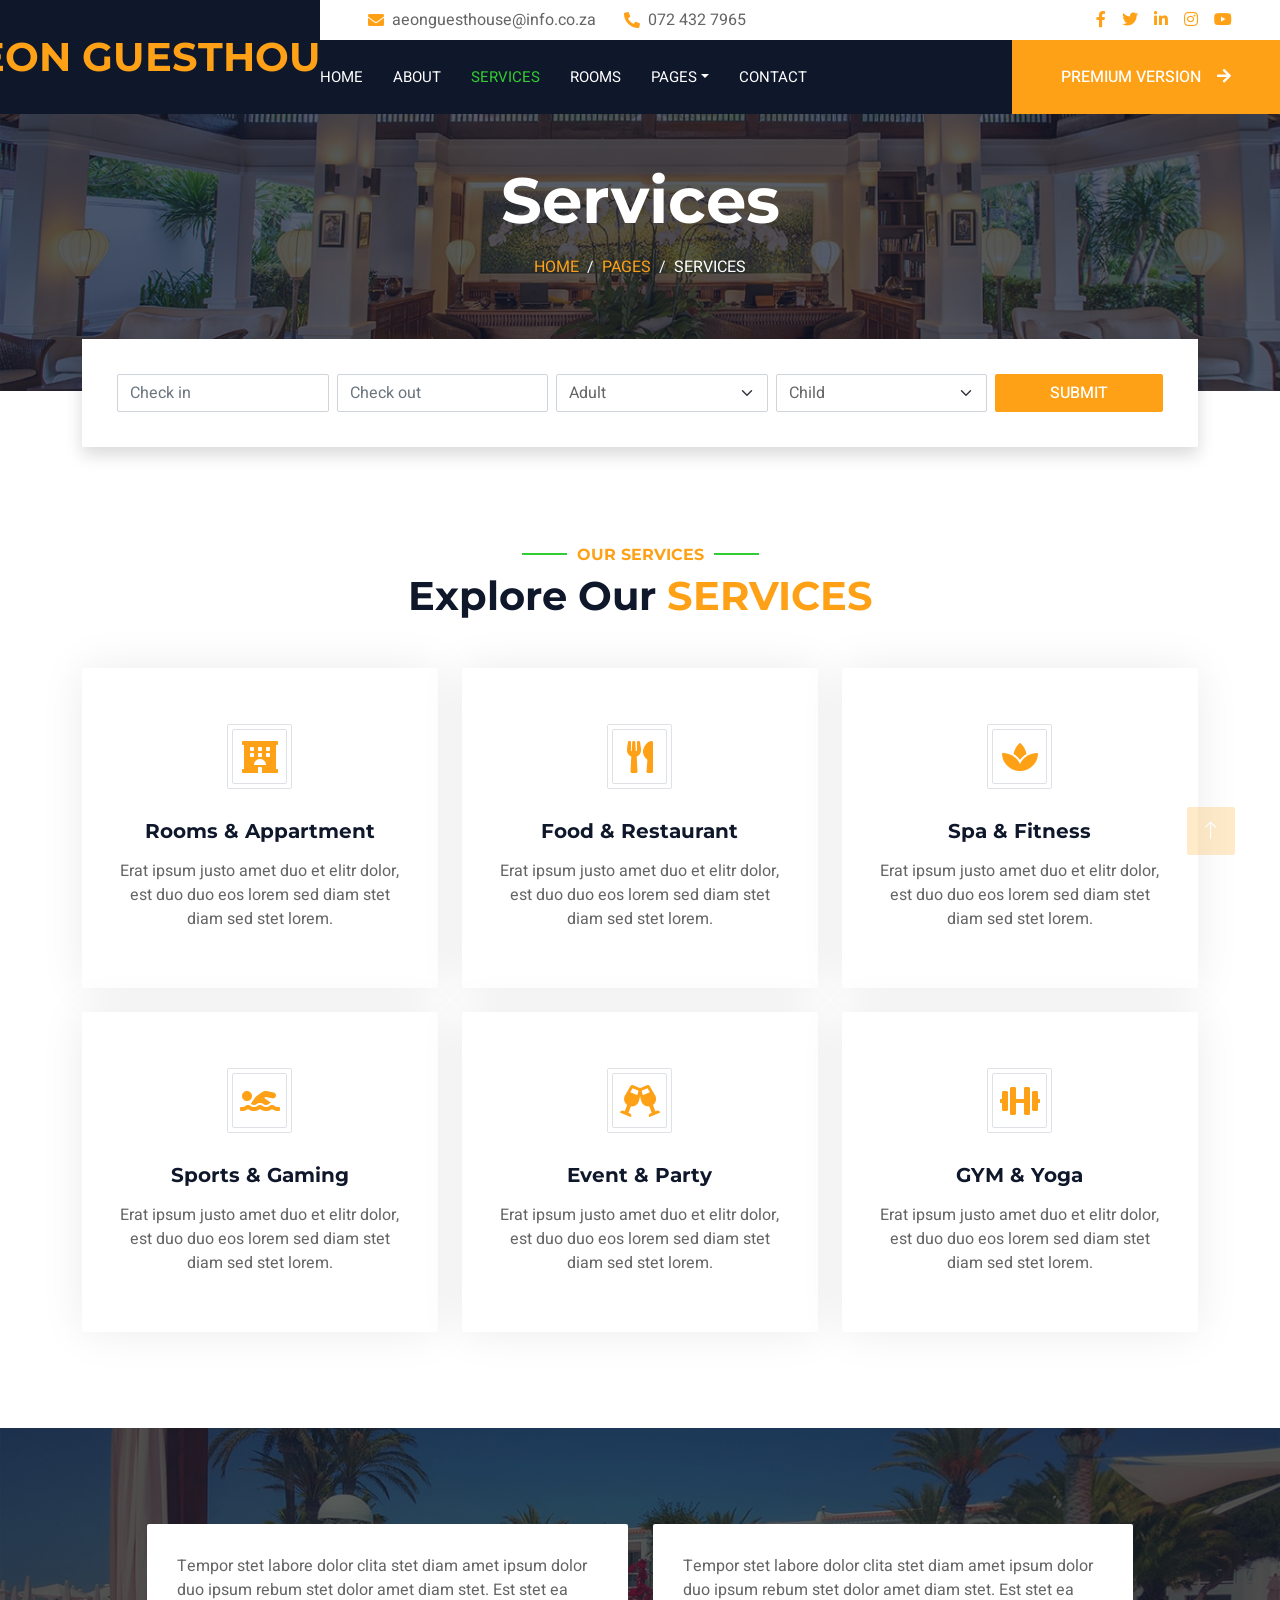
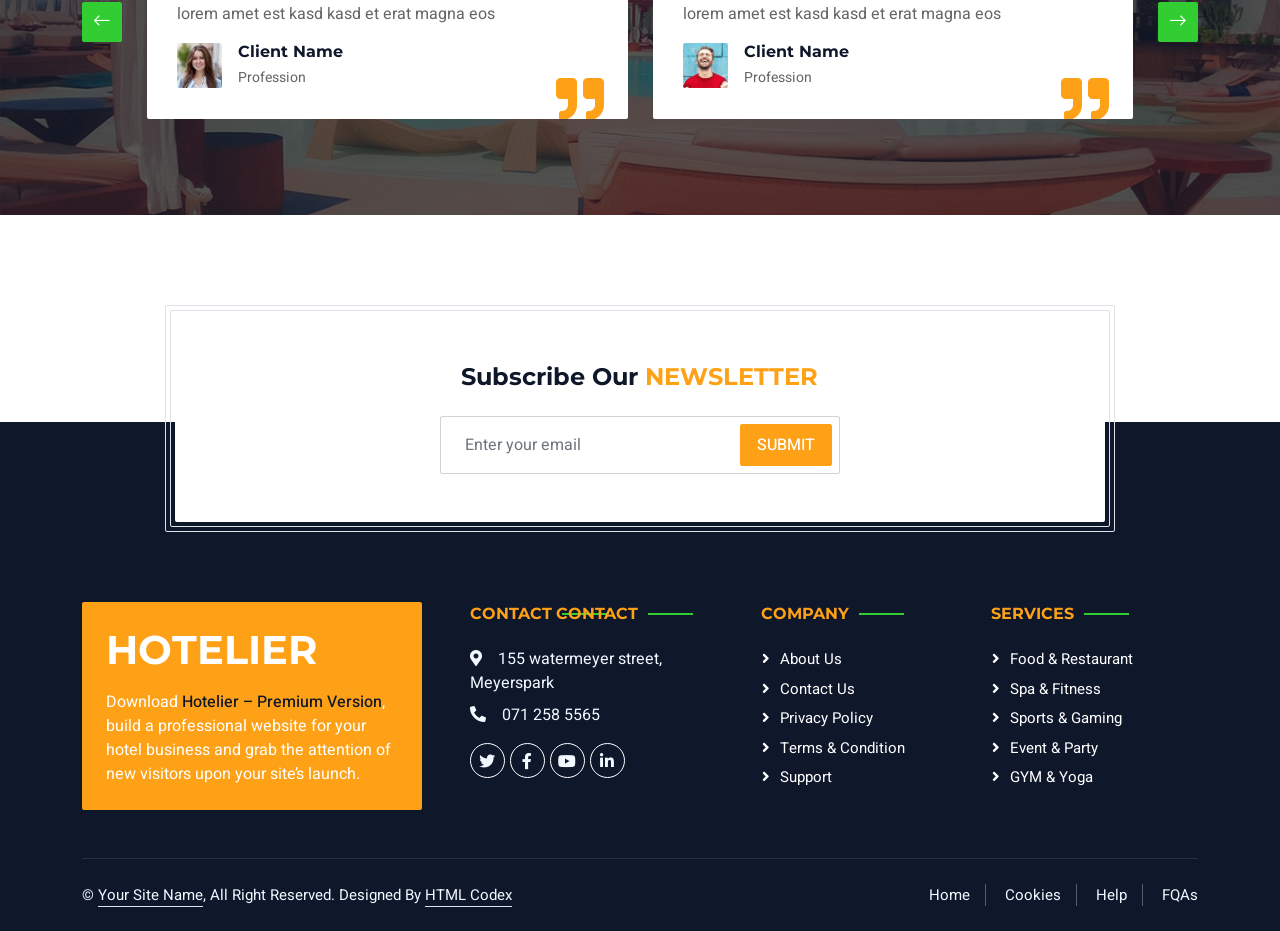
<file: service.html>
<!DOCTYPE html>
<html lang="en">

<head>
    <meta charset="utf-8">
    <title>Aeon GuestHouse</title>
    <meta content="width=device-width, initial-scale=1.0" name="viewport">
    <meta content="" name="keywords">
    <meta content="" name="description">

    <!-- Favicon -->
    <link href="img/favicon.ico" rel="icon">

    <!-- Google Web Fonts -->
    <link rel="preconnect" href="https://fonts.googleapis.com">
    <link rel="preconnect" href="https://fonts.gstatic.com" crossorigin>
    <link href="https://fonts.googleapis.com/css2?family=Heebo:wght@400;500;600;700&family=Montserrat:wght@400;500;600;700&display=swap" rel="stylesheet">  

    <!-- Icon Font Stylesheet -->
    <link href="https://cdnjs.cloudflare.com/ajax/libs/font-awesome/5.10.0/css/all.min.css" rel="stylesheet">
    <link href="https://cdn.jsdelivr.net/npm/bootstrap-icons@1.4.1/font/bootstrap-icons.css" rel="stylesheet">

    <!-- Libraries Stylesheet -->
    <link href="lib/animate/animate.min.css" rel="stylesheet">
    <link href="lib/owlcarousel/assets/owl.carousel.min.css" rel="stylesheet">
    <link href="lib/tempusdominus/css/tempusdominus-bootstrap-4.min.css" rel="stylesheet" />

    <!-- Customized Bootstrap Stylesheet -->
    <link href="css/bootstrap.min.css" rel="stylesheet">

    <!-- Template Stylesheet -->
    <link href="css/style.css" rel="stylesheet">
</head>

<body>
    <div class="container-xxl bg-white p-0">
        <!-- Spinner Start -->
        <div id="spinner" class="show bg-white position-fixed translate-middle w-100 vh-100 top-50 start-50 d-flex align-items-center justify-content-center">
            <div class="spinner-border text-primary" style="width: 3rem; height: 3rem;" role="status">
                <span class="sr-only">Loading...</span>
            </div>
        </div>
        <!-- Spinner End -->

        <!-- Header Start -->
        <div class="container-fluid bg-dark px-0">
            <div class="row gx-0">
                <div class="col-lg-3 bg-dark d-none d-lg-block">
                    <a href="index.html" class="navbar-brand w-100 h-100 m-0 p-0 d-flex align-items-center justify-content-center">
                        <h1 class="m-0 text-primary text-uppercase">Aeon guesthouse</h1>
                    </a>
                </div>
                <div class="col-lg-9">
                    <div class="row gx-0 bg-white d-none d-lg-flex">
                        <div class="col-lg-7 px-5 text-start">
                            <div class="h-100 d-inline-flex align-items-center py-2 me-4">
                                <i class="fa fa-envelope text-primary me-2"></i>
                                <p class="mb-0">aeonguesthouse@info.co.za</p>
                            </div>
                            <div class="h-100 d-inline-flex align-items-center py-2">
                                <i class="fa fa-phone-alt text-primary me-2"></i>
                                <p class="mb-0">072 432 7965</p>
                            </div>
                        </div>
                        <div class="col-lg-5 px-5 text-end">
                            <div class="d-inline-flex align-items-center py-2">
                                <a class="me-3" href=""><i class="fab fa-facebook-f"></i></a>
                                <a class="me-3" href=""><i class="fab fa-twitter"></i></a>
                                <a class="me-3" href=""><i class="fab fa-linkedin-in"></i></a>
                                <a class="me-3" href=""><i class="fab fa-instagram"></i></a>
                                <a class="" href=""><i class="fab fa-youtube"></i></a>
                            </div>
                        </div>
                    </div>
                    <nav class="navbar navbar-expand-lg bg-dark navbar-dark p-3 p-lg-0">
                        <a href="index.html" class="navbar-brand d-block d-lg-none">
                            <h1 class="m-0 text-primary text-uppercase">Aeon guesthouse</h1>
                        </a>
                        <button type="button" class="navbar-toggler" data-bs-toggle="collapse" data-bs-target="#navbarCollapse">
                            <span class="navbar-toggler-icon"></span>
                        </button>
                        <div class="collapse navbar-collapse justify-content-between" id="navbarCollapse">
                            <div class="navbar-nav mr-auto py-0">
                                <a href="index.html" class="nav-item nav-link">Home</a>
                                <a href="about.html" class="nav-item nav-link">About</a>
                                <a href="service.html" class="nav-item nav-link active">Services</a>
                                <a href="room.html" class="nav-item nav-link">Rooms</a>
                                <div class="nav-item dropdown">
                                    <a href="#" class="nav-link dropdown-toggle" data-bs-toggle="dropdown">Pages</a>
                                    <div class="dropdown-menu rounded-0 m-0">
                                        <a href="booking.html" class="dropdown-item">Booking</a>
                                        <a href="team.html" class="dropdown-item">Our Team</a>
                                        <a href="testimonial.html" class="dropdown-item">Testimonial</a>
                                    </div>
                                </div>
                                <a href="contact.html" class="nav-item nav-link">Contact</a>
                            </div>
                            <a href="https://htmlcodex.com/hotel-html-template-pro" class="btn btn-primary rounded-0 py-4 px-md-5 d-none d-lg-block">Premium Version<i class="fa fa-arrow-right ms-3"></i></a>
                        </div>
                    </nav>
                </div>
            </div>
        </div>
        <!-- Header End -->


        <!-- Page Header Start -->
        <div class="container-fluid page-header mb-5 p-0" style="background-image: url(img/carousel-1.jpg);">
            <div class="container-fluid page-header-inner py-5">
                <div class="container text-center pb-5">
                    <h1 class="display-3 text-white mb-3 animated slideInDown">Services</h1>
                    <nav aria-label="breadcrumb">
                        <ol class="breadcrumb justify-content-center text-uppercase">
                            <li class="breadcrumb-item"><a href="#">Home</a></li>
                            <li class="breadcrumb-item"><a href="#">Pages</a></li>
                            <li class="breadcrumb-item text-white active" aria-current="page">Services</li>
                        </ol>
                    </nav>
                </div>
            </div>
        </div>
        <!-- Page Header End -->


        <!-- Booking Start -->
        <div class="container-fluid booking pb-5 wow fadeIn" data-wow-delay="0.1s">
            <div class="container">
                <div class="bg-white shadow" style="padding: 35px;">
                    <div class="row g-2">
                        <div class="col-md-10">
                            <div class="row g-2">
                                <div class="col-md-3">
                                    <div class="date" id="date1" data-target-input="nearest">
                                        <input type="text" class="form-control datetimepicker-input"
                                            placeholder="Check in" data-target="#date1" data-toggle="datetimepicker" />
                                    </div>
                                </div>
                                <div class="col-md-3">
                                    <div class="date" id="date2" data-target-input="nearest">
                                        <input type="text" class="form-control datetimepicker-input" placeholder="Check out" data-target="#date2" data-toggle="datetimepicker"/>
                                    </div>
                                </div>
                                <div class="col-md-3">
                                    <select class="form-select">
                                        <option selected>Adult</option>
                                        <option value="1">Adult 1</option>
                                        <option value="2">Adult 2</option>
                                        <option value="3">Adult 3</option>
                                    </select>
                                </div>
                                <div class="col-md-3">
                                    <select class="form-select">
                                        <option selected>Child</option>
                                        <option value="1">Child 1</option>
                                        <option value="2">Child 2</option>
                                        <option value="3">Child 3</option>
                                    </select>
                                </div>
                            </div>
                        </div>
                        <div class="col-md-2">
                            <button class="btn btn-primary w-100">Submit</button>
                        </div>
                    </div>
                </div>
            </div>
        </div>
        <!-- Booking End -->


        <!-- Service Start -->
        <div class="container-xxl py-5">
            <div class="container">
                <div class="text-center wow fadeInUp" data-wow-delay="0.1s">
                    <h6 class="section-title text-center text-primary text-uppercase">Our Services</h6>
                    <h1 class="mb-5">Explore Our <span class="text-primary text-uppercase">Services</span></h1>
                </div>
                <div class="row g-4">
                    <div class="col-lg-4 col-md-6 wow fadeInUp" data-wow-delay="0.1s">
                        <a class="service-item rounded" href="">
                            <div class="service-icon bg-transparent border rounded p-1">
                                <div class="w-100 h-100 border rounded d-flex align-items-center justify-content-center">
                                    <i class="fa fa-hotel fa-2x text-primary"></i>
                                </div>
                            </div>
                            <h5 class="mb-3">Rooms & Appartment</h5>
                            <p class="text-body mb-0">Erat ipsum justo amet duo et elitr dolor, est duo duo eos lorem sed diam stet diam sed stet lorem.</p>
                        </a>
                    </div>
                    <div class="col-lg-4 col-md-6 wow fadeInUp" data-wow-delay="0.2s">
                        <a class="service-item rounded" href="">
                            <div class="service-icon bg-transparent border rounded p-1">
                                <div class="w-100 h-100 border rounded d-flex align-items-center justify-content-center">
                                    <i class="fa fa-utensils fa-2x text-primary"></i>
                                </div>
                            </div>
                            <h5 class="mb-3">Food & Restaurant</h5>
                            <p class="text-body mb-0">Erat ipsum justo amet duo et elitr dolor, est duo duo eos lorem sed diam stet diam sed stet lorem.</p>
                        </a>
                    </div>
                    <div class="col-lg-4 col-md-6 wow fadeInUp" data-wow-delay="0.3s">
                        <a class="service-item rounded" href="">
                            <div class="service-icon bg-transparent border rounded p-1">
                                <div class="w-100 h-100 border rounded d-flex align-items-center justify-content-center">
                                    <i class="fa fa-spa fa-2x text-primary"></i>
                                </div>
                            </div>
                            <h5 class="mb-3">Spa & Fitness</h5>
                            <p class="text-body mb-0">Erat ipsum justo amet duo et elitr dolor, est duo duo eos lorem sed diam stet diam sed stet lorem.</p>
                        </a>
                    </div>
                    <div class="col-lg-4 col-md-6 wow fadeInUp" data-wow-delay="0.4s">
                        <a class="service-item rounded" href="">
                            <div class="service-icon bg-transparent border rounded p-1">
                                <div class="w-100 h-100 border rounded d-flex align-items-center justify-content-center">
                                    <i class="fa fa-swimmer fa-2x text-primary"></i>
                                </div>
                            </div>
                            <h5 class="mb-3">Sports & Gaming</h5>
                            <p class="text-body mb-0">Erat ipsum justo amet duo et elitr dolor, est duo duo eos lorem sed diam stet diam sed stet lorem.</p>
                        </a>
                    </div>
                    <div class="col-lg-4 col-md-6 wow fadeInUp" data-wow-delay="0.5s">
                        <a class="service-item rounded" href="">
                            <div class="service-icon bg-transparent border rounded p-1">
                                <div class="w-100 h-100 border rounded d-flex align-items-center justify-content-center">
                                    <i class="fa fa-glass-cheers fa-2x text-primary"></i>
                                </div>
                            </div>
                            <h5 class="mb-3">Event & Party</h5>
                            <p class="text-body mb-0">Erat ipsum justo amet duo et elitr dolor, est duo duo eos lorem sed diam stet diam sed stet lorem.</p>
                        </a>
                    </div>
                    <div class="col-lg-4 col-md-6 wow fadeInUp" data-wow-delay="0.6s">
                        <a class="service-item rounded" href="">
                            <div class="service-icon bg-transparent border rounded p-1">
                                <div class="w-100 h-100 border rounded d-flex align-items-center justify-content-center">
                                    <i class="fa fa-dumbbell fa-2x text-primary"></i>
                                </div>
                            </div>
                            <h5 class="mb-3">GYM & Yoga</h5>
                            <p class="text-body mb-0">Erat ipsum justo amet duo et elitr dolor, est duo duo eos lorem sed diam stet diam sed stet lorem.</p>
                        </a>
                    </div>
                </div>
            </div>
        </div>
        <!-- Service End -->


        <!-- Testimonial Start -->
        <div class="container-xxl testimonial mt-5 py-5 bg-dark wow zoomIn" data-wow-delay="0.1s" style="margin-bottom: 90px;">
            <div class="container">
                <div class="owl-carousel testimonial-carousel py-5">
                    <div class="testimonial-item position-relative bg-white rounded overflow-hidden">
                        <p>Tempor stet labore dolor clita stet diam amet ipsum dolor duo ipsum rebum stet dolor amet diam stet. Est stet ea lorem amet est kasd kasd et erat magna eos</p>
                        <div class="d-flex align-items-center">
                            <img class="img-fluid flex-shrink-0 rounded" src="img/testimonial-1.jpg" style="width: 45px; height: 45px;">
                            <div class="ps-3">
                                <h6 class="fw-bold mb-1">Client Name</h6>
                                <small>Profession</small>
                            </div>
                        </div>
                        <i class="fa fa-quote-right fa-3x text-primary position-absolute end-0 bottom-0 me-4 mb-n1"></i>
                    </div>
                    <div class="testimonial-item position-relative bg-white rounded overflow-hidden">
                        <p>Tempor stet labore dolor clita stet diam amet ipsum dolor duo ipsum rebum stet dolor amet diam stet. Est stet ea lorem amet est kasd kasd et erat magna eos</p>
                        <div class="d-flex align-items-center">
                            <img class="img-fluid flex-shrink-0 rounded" src="img/testimonial-2.jpg" style="width: 45px; height: 45px;">
                            <div class="ps-3">
                                <h6 class="fw-bold mb-1">Client Name</h6>
                                <small>Profession</small>
                            </div>
                        </div>
                        <i class="fa fa-quote-right fa-3x text-primary position-absolute end-0 bottom-0 me-4 mb-n1"></i>
                    </div>
                    <div class="testimonial-item position-relative bg-white rounded overflow-hidden">
                        <p>Tempor stet labore dolor clita stet diam amet ipsum dolor duo ipsum rebum stet dolor amet diam stet. Est stet ea lorem amet est kasd kasd et erat magna eos</p>
                        <div class="d-flex align-items-center">
                            <img class="img-fluid flex-shrink-0 rounded" src="img/testimonial-3.jpg" style="width: 45px; height: 45px;">
                            <div class="ps-3">
                                <h6 class="fw-bold mb-1">Client Name</h6>
                                <small>Profession</small>
                            </div>
                        </div>
                        <i class="fa fa-quote-right fa-3x text-primary position-absolute end-0 bottom-0 me-4 mb-n1"></i>
                    </div>
                </div>
            </div>
        </div>
        <!-- Testimonial End -->


        <!-- Newsletter Start -->
        <div class="container newsletter mt-5 wow fadeIn" data-wow-delay="0.1s">
            <div class="row justify-content-center">
                <div class="col-lg-10 border rounded p-1">
                    <div class="border rounded text-center p-1">
                        <div class="bg-white rounded text-center p-5">
                            <h4 class="mb-4">Subscribe Our <span class="text-primary text-uppercase">Newsletter</span></h4>
                            <div class="position-relative mx-auto" style="max-width: 400px;">
                                <input class="form-control w-100 py-3 ps-4 pe-5" type="text" placeholder="Enter your email">
                                <button type="button" class="btn btn-primary py-2 px-3 position-absolute top-0 end-0 mt-2 me-2">Submit</button>
                            </div>
                        </div>
                    </div>
                </div>
            </div>
        </div>
        <!-- Newsletter Start -->
        

        <!-- Footer Start -->
        <div class="container-fluid bg-dark text-light footer wow fadeIn" data-wow-delay="0.1s">
            <div class="container pb-5">
                <div class="row g-5">
                    <div class="col-md-6 col-lg-4">
                        <div class="bg-primary rounded p-4">
                            <a href="index.html"><h1 class="text-white text-uppercase mb-3">Hotelier</h1></a>
                            <p class="text-white mb-0">
								Download <a class="text-dark fw-medium" href="https://htmlcodex.com/hotel-html-template-pro">Hotelier – Premium Version</a>, build a professional website for your hotel business and grab the attention of new visitors upon your site’s launch.
							</p>
                        </div>
                    </div>
                    <div class="col-md-6 col-lg-3">
                        <h6 class="section-title text-start text-primary text-uppercase mb-4">Contact</h6>
                        <h6 class="section-title text-start text-primary text-uppercase mb-4">Contact</h6>
                        <p class="mb-2"><i class="fa fa-map-marker-alt me-3"></i>155 watermeyer street, Meyerspark</p>
                        <p class="mb-2"><i class="fa fa-phone-alt me-3"></i>071 258 5565</p>
                        <div class="d-flex pt-2">
                            <a class="btn btn-outline-light btn-social" href=""><i class="fab fa-twitter"></i></a>
                            <a class="btn btn-outline-light btn-social" href=""><i class="fab fa-facebook-f"></i></a>
                            <a class="btn btn-outline-light btn-social" href=""><i class="fab fa-youtube"></i></a>
                            <a class="btn btn-outline-light btn-social" href=""><i class="fab fa-linkedin-in"></i></a>
                        </div>
                    </div>
                    <div class="col-lg-5 col-md-12">
                        <div class="row gy-5 g-4">
                            <div class="col-md-6">
                                <h6 class="section-title text-start text-primary text-uppercase mb-4">Company</h6>
                                <a class="btn btn-link" href="">About Us</a>
                                <a class="btn btn-link" href="">Contact Us</a>
                                <a class="btn btn-link" href="">Privacy Policy</a>
                                <a class="btn btn-link" href="">Terms & Condition</a>
                                <a class="btn btn-link" href="">Support</a>
                            </div>
                            <div class="col-md-6">
                                <h6 class="section-title text-start text-primary text-uppercase mb-4">Services</h6>
                                <a class="btn btn-link" href="">Food & Restaurant</a>
                                <a class="btn btn-link" href="">Spa & Fitness</a>
                                <a class="btn btn-link" href="">Sports & Gaming</a>
                                <a class="btn btn-link" href="">Event & Party</a>
                                <a class="btn btn-link" href="">GYM & Yoga</a>
                            </div>
                        </div>
                    </div>
                </div>
            </div>
            <div class="container">
                <div class="copyright">
                    <div class="row">
                        <div class="col-md-6 text-center text-md-start mb-3 mb-md-0">
                            &copy; <a class="border-bottom" href="#">Your Site Name</a>, All Right Reserved. 
							
							<!--/*** This template is free as long as you keep the footer author’s credit link/attribution link/backlink. If you'd like to use the template without the footer author’s credit link/attribution link/backlink, you can purchase the Credit Removal License from "https://htmlcodex.com/credit-removal". Thank you for your support. ***/-->
							Designed By <a class="border-bottom" href="https://htmlcodex.com">HTML Codex</a>
                        </div>
                        <div class="col-md-6 text-center text-md-end">
                            <div class="footer-menu">
                                <a href="">Home</a>
                                <a href="">Cookies</a>
                                <a href="">Help</a>
                                <a href="">FQAs</a>
                            </div>
                        </div>
                    </div>
                </div>
            </div>
        </div>
        <!-- Footer End -->


        <!-- Back to Top -->
        <a href="#" class="btn btn-lg btn-primary btn-lg-square back-to-top"><i class="bi bi-arrow-up"></i></a>
    </div>

    <!-- JavaScript Libraries -->
    <script src="https://code.jquery.com/jquery-3.4.1.min.js"></script>
    <script src="https://cdn.jsdelivr.net/npm/bootstrap@5.0.0/dist/js/bootstrap.bundle.min.js"></script>
    <script src="lib/wow/wow.min.js"></script>
    <script src="lib/easing/easing.min.js"></script>
    <script src="lib/waypoints/waypoints.min.js"></script>
    <script src="lib/counterup/counterup.min.js"></script>
    <script src="lib/owlcarousel/owl.carousel.min.js"></script>
    <script src="lib/tempusdominus/js/moment.min.js"></script>
    <script src="lib/tempusdominus/js/moment-timezone.min.js"></script>
    <script src="lib/tempusdominus/js/tempusdominus-bootstrap-4.min.js"></script>

    <!-- Template Javascript -->
    <script src="js/main.js"></script>
</body>

</html>
</file>
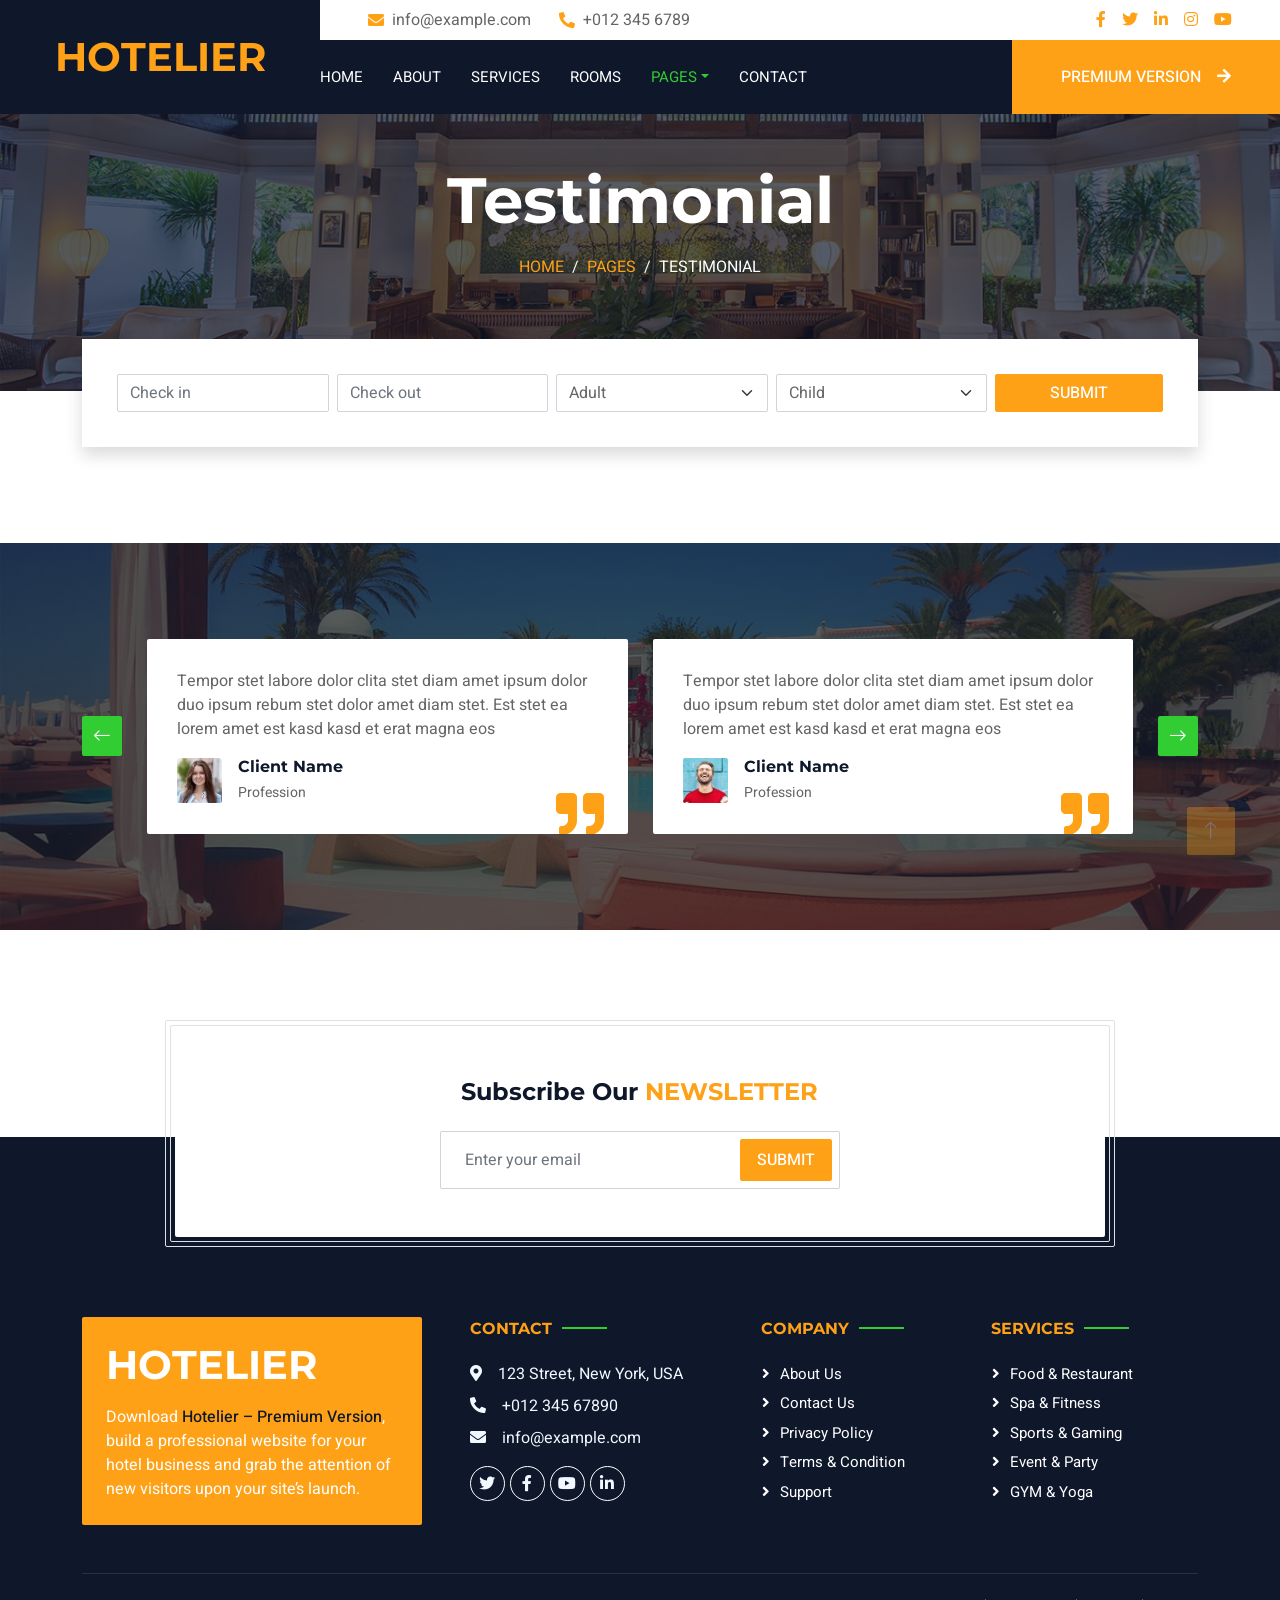
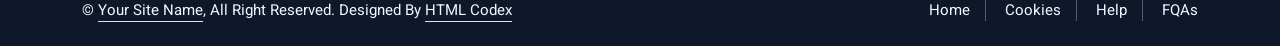
<file: testimonial.html>
<!DOCTYPE html>
<html lang="en">

<head>
    <meta charset="utf-8">
    <title>Hotelier - Hotel HTML Template</title>
    <meta content="width=device-width, initial-scale=1.0" name="viewport">
    <meta content="" name="keywords">
    <meta content="" name="description">

    <!-- Favicon -->
    <link href="img/favicon.ico" rel="icon">

    <!-- Google Web Fonts -->
    <link rel="preconnect" href="https://fonts.googleapis.com">
    <link rel="preconnect" href="https://fonts.gstatic.com" crossorigin>
    <link href="https://fonts.googleapis.com/css2?family=Heebo:wght@400;500;600;700&family=Montserrat:wght@400;500;600;700&display=swap" rel="stylesheet">  

    <!-- Icon Font Stylesheet -->
    <link href="https://cdnjs.cloudflare.com/ajax/libs/font-awesome/5.10.0/css/all.min.css" rel="stylesheet">
    <link href="https://cdn.jsdelivr.net/npm/bootstrap-icons@1.4.1/font/bootstrap-icons.css" rel="stylesheet">

    <!-- Libraries Stylesheet -->
    <link href="lib/animate/animate.min.css" rel="stylesheet">
    <link href="lib/owlcarousel/assets/owl.carousel.min.css" rel="stylesheet">
    <link href="lib/tempusdominus/css/tempusdominus-bootstrap-4.min.css" rel="stylesheet" />

    <!-- Customized Bootstrap Stylesheet -->
    <link href="css/bootstrap.min.css" rel="stylesheet">

    <!-- Template Stylesheet -->
    <link href="css/style.css" rel="stylesheet">
</head>

<body>
    <div class="container-xxl bg-white p-0">
        <!-- Spinner Start -->
        <div id="spinner" class="show bg-white position-fixed translate-middle w-100 vh-100 top-50 start-50 d-flex align-items-center justify-content-center">
            <div class="spinner-border text-primary" style="width: 3rem; height: 3rem;" role="status">
                <span class="sr-only">Loading...</span>
            </div>
        </div>
        <!-- Spinner End -->

        <!-- Header Start -->
        <div class="container-fluid bg-dark px-0">
            <div class="row gx-0">
                <div class="col-lg-3 bg-dark d-none d-lg-block">
                    <a href="index.html" class="navbar-brand w-100 h-100 m-0 p-0 d-flex align-items-center justify-content-center">
                        <h1 class="m-0 text-primary text-uppercase">Hotelier</h1>
                    </a>
                </div>
                <div class="col-lg-9">
                    <div class="row gx-0 bg-white d-none d-lg-flex">
                        <div class="col-lg-7 px-5 text-start">
                            <div class="h-100 d-inline-flex align-items-center py-2 me-4">
                                <i class="fa fa-envelope text-primary me-2"></i>
                                <p class="mb-0">info@example.com</p>
                            </div>
                            <div class="h-100 d-inline-flex align-items-center py-2">
                                <i class="fa fa-phone-alt text-primary me-2"></i>
                                <p class="mb-0">+012 345 6789</p>
                            </div>
                        </div>
                        <div class="col-lg-5 px-5 text-end">
                            <div class="d-inline-flex align-items-center py-2">
                                <a class="me-3" href=""><i class="fab fa-facebook-f"></i></a>
                                <a class="me-3" href=""><i class="fab fa-twitter"></i></a>
                                <a class="me-3" href=""><i class="fab fa-linkedin-in"></i></a>
                                <a class="me-3" href=""><i class="fab fa-instagram"></i></a>
                                <a class="" href=""><i class="fab fa-youtube"></i></a>
                            </div>
                        </div>
                    </div>
                    <nav class="navbar navbar-expand-lg bg-dark navbar-dark p-3 p-lg-0">
                        <a href="index.html" class="navbar-brand d-block d-lg-none">
                            <h1 class="m-0 text-primary text-uppercase">Hotelier</h1>
                        </a>
                        <button type="button" class="navbar-toggler" data-bs-toggle="collapse" data-bs-target="#navbarCollapse">
                            <span class="navbar-toggler-icon"></span>
                        </button>
                        <div class="collapse navbar-collapse justify-content-between" id="navbarCollapse">
                            <div class="navbar-nav mr-auto py-0">
                                <a href="index.html" class="nav-item nav-link">Home</a>
                                <a href="about.html" class="nav-item nav-link">About</a>
                                <a href="service.html" class="nav-item nav-link">Services</a>
                                <a href="room.html" class="nav-item nav-link">Rooms</a>
                                <div class="nav-item dropdown">
                                    <a href="#" class="nav-link dropdown-toggle active" data-bs-toggle="dropdown">Pages</a>
                                    <div class="dropdown-menu rounded-0 m-0">
                                        <a href="booking.html" class="dropdown-item">Booking</a>
                                        <a href="team.html" class="dropdown-item">Our Team</a>
                                        <a href="testimonial.html" class="dropdown-item active">Testimonial</a>
                                    </div>
                                </div>
                                <a href="contact.html" class="nav-item nav-link">Contact</a>
                            </div>
                            <a href="https://htmlcodex.com/hotel-html-template-pro" class="btn btn-primary rounded-0 py-4 px-md-5 d-none d-lg-block">Premium Version<i class="fa fa-arrow-right ms-3"></i></a>
                        </div>
                    </nav>
                </div>
            </div>
        </div>
        <!-- Header End -->


        <!-- Page Header Start -->
        <div class="container-fluid page-header mb-5 p-0" style="background-image: url(img/carousel-1.jpg);">
            <div class="container-fluid page-header-inner py-5">
                <div class="container text-center pb-5">
                    <h1 class="display-3 text-white mb-3 animated slideInDown">Testimonial</h1>
                    <nav aria-label="breadcrumb">
                        <ol class="breadcrumb justify-content-center text-uppercase">
                            <li class="breadcrumb-item"><a href="#">Home</a></li>
                            <li class="breadcrumb-item"><a href="#">Pages</a></li>
                            <li class="breadcrumb-item text-white active" aria-current="page">Testimonial</li>
                        </ol>
                    </nav>
                </div>
            </div>
        </div>
        <!-- Page Header End -->


        <!-- Booking Start -->
        <div class="container-fluid booking pb-5 wow fadeIn" data-wow-delay="0.1s">
            <div class="container">
                <div class="bg-white shadow" style="padding: 35px;">
                    <div class="row g-2">
                        <div class="col-md-10">
                            <div class="row g-2">
                                <div class="col-md-3">
                                    <div class="date" id="date1" data-target-input="nearest">
                                        <input type="text" class="form-control datetimepicker-input"
                                            placeholder="Check in" data-target="#date1" data-toggle="datetimepicker" />
                                    </div>
                                </div>
                                <div class="col-md-3">
                                    <div class="date" id="date2" data-target-input="nearest">
                                        <input type="text" class="form-control datetimepicker-input" placeholder="Check out" data-target="#date2" data-toggle="datetimepicker"/>
                                    </div>
                                </div>
                                <div class="col-md-3">
                                    <select class="form-select">
                                        <option selected>Adult</option>
                                        <option value="1">Adult 1</option>
                                        <option value="2">Adult 2</option>
                                        <option value="3">Adult 3</option>
                                    </select>
                                </div>
                                <div class="col-md-3">
                                    <select class="form-select">
                                        <option selected>Child</option>
                                        <option value="1">Child 1</option>
                                        <option value="2">Child 2</option>
                                        <option value="3">Child 3</option>
                                    </select>
                                </div>
                            </div>
                        </div>
                        <div class="col-md-2">
                            <button class="btn btn-primary w-100">Submit</button>
                        </div>
                    </div>
                </div>
            </div>
        </div>
        <!-- Booking End -->


        <!-- Testimonial Start -->
        <div class="container-xxl testimonial mt-5 py-5 bg-dark wow zoomIn" data-wow-delay="0.1s" style="margin-bottom: 90px;">
            <div class="container">
                <div class="owl-carousel testimonial-carousel py-5">
                    <div class="testimonial-item position-relative bg-white rounded overflow-hidden">
                        <p>Tempor stet labore dolor clita stet diam amet ipsum dolor duo ipsum rebum stet dolor amet diam stet. Est stet ea lorem amet est kasd kasd et erat magna eos</p>
                        <div class="d-flex align-items-center">
                            <img class="img-fluid flex-shrink-0 rounded" src="img/testimonial-1.jpg" style="width: 45px; height: 45px;">
                            <div class="ps-3">
                                <h6 class="fw-bold mb-1">Client Name</h6>
                                <small>Profession</small>
                            </div>
                        </div>
                        <i class="fa fa-quote-right fa-3x text-primary position-absolute end-0 bottom-0 me-4 mb-n1"></i>
                    </div>
                    <div class="testimonial-item position-relative bg-white rounded overflow-hidden">
                        <p>Tempor stet labore dolor clita stet diam amet ipsum dolor duo ipsum rebum stet dolor amet diam stet. Est stet ea lorem amet est kasd kasd et erat magna eos</p>
                        <div class="d-flex align-items-center">
                            <img class="img-fluid flex-shrink-0 rounded" src="img/testimonial-2.jpg" style="width: 45px; height: 45px;">
                            <div class="ps-3">
                                <h6 class="fw-bold mb-1">Client Name</h6>
                                <small>Profession</small>
                            </div>
                        </div>
                        <i class="fa fa-quote-right fa-3x text-primary position-absolute end-0 bottom-0 me-4 mb-n1"></i>
                    </div>
                    <div class="testimonial-item position-relative bg-white rounded overflow-hidden">
                        <p>Tempor stet labore dolor clita stet diam amet ipsum dolor duo ipsum rebum stet dolor amet diam stet. Est stet ea lorem amet est kasd kasd et erat magna eos</p>
                        <div class="d-flex align-items-center">
                            <img class="img-fluid flex-shrink-0 rounded" src="img/testimonial-3.jpg" style="width: 45px; height: 45px;">
                            <div class="ps-3">
                                <h6 class="fw-bold mb-1">Client Name</h6>
                                <small>Profession</small>
                            </div>
                        </div>
                        <i class="fa fa-quote-right fa-3x text-primary position-absolute end-0 bottom-0 me-4 mb-n1"></i>
                    </div>
                </div>
            </div>
        </div>
        <!-- Testimonial End -->


        <!-- Newsletter Start -->
        <div class="container newsletter mt-5 wow fadeIn" data-wow-delay="0.1s">
            <div class="row justify-content-center">
                <div class="col-lg-10 border rounded p-1">
                    <div class="border rounded text-center p-1">
                        <div class="bg-white rounded text-center p-5">
                            <h4 class="mb-4">Subscribe Our <span class="text-primary text-uppercase">Newsletter</span></h4>
                            <div class="position-relative mx-auto" style="max-width: 400px;">
                                <input class="form-control w-100 py-3 ps-4 pe-5" type="text" placeholder="Enter your email">
                                <button type="button" class="btn btn-primary py-2 px-3 position-absolute top-0 end-0 mt-2 me-2">Submit</button>
                            </div>
                        </div>
                    </div>
                </div>
            </div>
        </div>
        <!-- Newsletter Start -->
        

        <!-- Footer Start -->
        <div class="container-fluid bg-dark text-light footer wow fadeIn" data-wow-delay="0.1s">
            <div class="container pb-5">
                <div class="row g-5">
                    <div class="col-md-6 col-lg-4">
                        <div class="bg-primary rounded p-4">
                            <a href="index.html"><h1 class="text-white text-uppercase mb-3">Hotelier</h1></a>
                            <p class="text-white mb-0">
								Download <a class="text-dark fw-medium" href="https://htmlcodex.com/hotel-html-template-pro">Hotelier – Premium Version</a>, build a professional website for your hotel business and grab the attention of new visitors upon your site’s launch.
							</p>
                        </div>
                    </div>
                    <div class="col-md-6 col-lg-3">
                        <h6 class="section-title text-start text-primary text-uppercase mb-4">Contact</h6>
                        <p class="mb-2"><i class="fa fa-map-marker-alt me-3"></i>123 Street, New York, USA</p>
                        <p class="mb-2"><i class="fa fa-phone-alt me-3"></i>+012 345 67890</p>
                        <p class="mb-2"><i class="fa fa-envelope me-3"></i>info@example.com</p>
                        <div class="d-flex pt-2">
                            <a class="btn btn-outline-light btn-social" href=""><i class="fab fa-twitter"></i></a>
                            <a class="btn btn-outline-light btn-social" href=""><i class="fab fa-facebook-f"></i></a>
                            <a class="btn btn-outline-light btn-social" href=""><i class="fab fa-youtube"></i></a>
                            <a class="btn btn-outline-light btn-social" href=""><i class="fab fa-linkedin-in"></i></a>
                        </div>
                    </div>
                    <div class="col-lg-5 col-md-12">
                        <div class="row gy-5 g-4">
                            <div class="col-md-6">
                                <h6 class="section-title text-start text-primary text-uppercase mb-4">Company</h6>
                                <a class="btn btn-link" href="">About Us</a>
                                <a class="btn btn-link" href="">Contact Us</a>
                                <a class="btn btn-link" href="">Privacy Policy</a>
                                <a class="btn btn-link" href="">Terms & Condition</a>
                                <a class="btn btn-link" href="">Support</a>
                            </div>
                            <div class="col-md-6">
                                <h6 class="section-title text-start text-primary text-uppercase mb-4">Services</h6>
                                <a class="btn btn-link" href="">Food & Restaurant</a>
                                <a class="btn btn-link" href="">Spa & Fitness</a>
                                <a class="btn btn-link" href="">Sports & Gaming</a>
                                <a class="btn btn-link" href="">Event & Party</a>
                                <a class="btn btn-link" href="">GYM & Yoga</a>
                            </div>
                        </div>
                    </div>
                </div>
            </div>
            <div class="container">
                <div class="copyright">
                    <div class="row">
                        <div class="col-md-6 text-center text-md-start mb-3 mb-md-0">
                            &copy; <a class="border-bottom" href="#">Your Site Name</a>, All Right Reserved. 
							
							<!--/*** This template is free as long as you keep the footer author’s credit link/attribution link/backlink. If you'd like to use the template without the footer author’s credit link/attribution link/backlink, you can purchase the Credit Removal License from "https://htmlcodex.com/credit-removal". Thank you for your support. ***/-->
							Designed By <a class="border-bottom" href="https://htmlcodex.com">HTML Codex</a>
                        </div>
                        <div class="col-md-6 text-center text-md-end">
                            <div class="footer-menu">
                                <a href="">Home</a>
                                <a href="">Cookies</a>
                                <a href="">Help</a>
                                <a href="">FQAs</a>
                            </div>
                        </div>
                    </div>
                </div>
            </div>
        </div>
        <!-- Footer End -->


        <!-- Back to Top -->
        <a href="#" class="btn btn-lg btn-primary btn-lg-square back-to-top"><i class="bi bi-arrow-up"></i></a>
    </div>

    <!-- JavaScript Libraries -->
    <script src="https://code.jquery.com/jquery-3.4.1.min.js"></script>
    <script src="https://cdn.jsdelivr.net/npm/bootstrap@5.0.0/dist/js/bootstrap.bundle.min.js"></script>
    <script src="lib/wow/wow.min.js"></script>
    <script src="lib/easing/easing.min.js"></script>
    <script src="lib/waypoints/waypoints.min.js"></script>
    <script src="lib/counterup/counterup.min.js"></script>
    <script src="lib/owlcarousel/owl.carousel.min.js"></script>
    <script src="lib/tempusdominus/js/moment.min.js"></script>
    <script src="lib/tempusdominus/js/moment-timezone.min.js"></script>
    <script src="lib/tempusdominus/js/tempusdominus-bootstrap-4.min.js"></script>

    <!-- Template Javascript -->
    <script src="js/main.js"></script>
</body>

</html>
</file>
<file: css/style.css>
/********** Template CSS **********/
:root {
    --primary: #32CD32;
    --light: #F1F8FF;
    --dark: #0F172B;
}

.fw-medium {
    font-weight: 500 !important;
}

.fw-semi-bold {
    font-weight: 600 !important;
}

.back-to-top {
    position: fixed;
    display: none;
    right: 45px;
    bottom: 45px;
    z-index: 99;
}


/*** Spinner ***/
#spinner {
    opacity: 0;
    visibility: hidden;
    transition: opacity .5s ease-out, visibility 0s linear .5s;
    z-index: 99999;
}

#spinner.show {
    transition: opacity .5s ease-out, visibility 0s linear 0s;
    visibility: visible;
    opacity: 1;
}


/*** Button ***/
.btn {
    font-weight: 500;
    text-transform: uppercase;
    transition: .5s;
}

.btn.btn-primary,
.btn.btn-secondary {
    color: #FFFFFF;
}

.btn-square {
    width: 38px;
    height: 38px;
}

.btn-sm-square {
    width: 32px;
    height: 32px;
}

.btn-lg-square {
    width: 48px;
    height: 48px;
}

.btn-square,
.btn-sm-square,
.btn-lg-square {
    padding: 0;
    display: flex;
    align-items: center;
    justify-content: center;
    font-weight: normal;
    border-radius: 2px;
}


/*** Navbar ***/
.navbar-dark .navbar-nav .nav-link {
    margin-right: 30px;
    padding: 25px 0;
    color: #FFFFFF;
    font-size: 15px;
    text-transform: uppercase;
    outline: none;
}

.navbar-dark .navbar-nav .nav-link:hover,
.navbar-dark .navbar-nav .nav-link.active {
    color: var(--primary);
}

@media (max-width: 991.98px) {
    .navbar-dark .navbar-nav .nav-link  {
        margin-right: 0;
        padding: 10px 0;
    }
}


/*** Header ***/
.carousel-caption {
    top: 0;
    left: 0;
    right: 0;
    bottom: 0;
    background: rgba(15, 23, 43, .7);
    z-index: 1;
}

.carousel-control-prev,
.carousel-control-next {
    width: 10%;
}

.carousel-control-prev-icon,
.carousel-control-next-icon {
    width: 3rem;
    height: 3rem;
}

@media (max-width: 768px) {
    #header-carousel .carousel-item {
        position: relative;
        min-height: 450px;
    }
    
    #header-carousel .carousel-item img {
        position: absolute;
        width: 100%;
        height: 100%;
        object-fit: cover;
    }
}

.page-header {
    background-position: center center;
    background-repeat: no-repeat;
    background-size: cover;
}

.page-header-inner {
    background: rgba(15, 23, 43, .7);
}

.breadcrumb-item + .breadcrumb-item::before {
    color: var(--light);
}

.booking {
    position: relative;
    margin-top: -100px !important;
    z-index: 1;
}


/*** Section Title ***/
.section-title {
    position: relative;
    display: inline-block;
}

.section-title::before {
    position: absolute;
    content: "";
    width: 45px;
    height: 2px;
    top: 50%;
    left: -55px;
    margin-top: -1px;
    background: var(--primary);
}

.section-title::after {
    position: absolute;
    content: "";
    width: 45px;
    height: 2px;
    top: 50%;
    right: -55px;
    margin-top: -1px;
    background: var(--primary);
}

.section-title.text-start::before,
.section-title.text-end::after {
    display: none;
}


/*** Service ***/
.service-item {
    height: 320px;
    padding: 30px;
    display: flex;
    flex-direction: column;
    justify-content: center;
    text-align: center;
    background: #FFFFFF;
    box-shadow: 0 0 45px rgba(0, 0, 0, .08);
    transition: .5s;
}

.service-item:hover {
    background: var(--primary);
}

.service-item .service-icon {
    margin: 0 auto 30px auto;
    width: 65px;
    height: 65px;
    transition: .5s;
}

.service-item i,
.service-item h5,
.service-item p {
    transition: .5s;
}

.service-item:hover i,
.service-item:hover h5,
.service-item:hover p {
    color: #FFFFFF !important;
}


/*** Youtube Video ***/
.video {
    position: relative;
    height: 100%;
    min-height: 500px;
    background: linear-gradient(rgba(15, 23, 43, .1), rgba(15, 23, 43, .1)), url(../img/video.jpg);
    background-position: center center;
    background-repeat: no-repeat;
    background-size: cover;
}

.video .btn-play {
    position: absolute;
    z-index: 3;
    top: 50%;
    left: 50%;
    transform: translateX(-50%) translateY(-50%);
    box-sizing: content-box;
    display: block;
    width: 32px;
    height: 44px;
    border-radius: 50%;
    border: none;
    outline: none;
    padding: 18px 20px 18px 28px;
}

.video .btn-play:before {
    content: "";
    position: absolute;
    z-index: 0;
    left: 50%;
    top: 50%;
    transform: translateX(-50%) translateY(-50%);
    display: block;
    width: 100px;
    height: 100px;
    background: var(--primary);
    border-radius: 50%;
    animation: pulse-border 1500ms ease-out infinite;
}

.video .btn-play:after {
    content: "";
    position: absolute;
    z-index: 1;
    left: 50%;
    top: 50%;
    transform: translateX(-50%) translateY(-50%);
    display: block;
    width: 100px;
    height: 100px;
    background: var(--primary);
    border-radius: 50%;
    transition: all 200ms;
}

.video .btn-play img {
    position: relative;
    z-index: 3;
    max-width: 100%;
    width: auto;
    height: auto;
}

.video .btn-play span {
    display: block;
    position: relative;
    z-index: 3;
    width: 0;
    height: 0;
    border-left: 32px solid var(--dark);
    border-top: 22px solid transparent;
    border-bottom: 22px solid transparent;
}

@keyframes pulse-border {
    0% {
        transform: translateX(-50%) translateY(-50%) translateZ(0) scale(1);
        opacity: 1;
    }

    100% {
        transform: translateX(-50%) translateY(-50%) translateZ(0) scale(1.5);
        opacity: 0;
    }
}

#videoModal {
    z-index: 99999;
}

#videoModal .modal-dialog {
    position: relative;
    max-width: 800px;
    margin: 60px auto 0 auto;
}

#videoModal .modal-body {
    position: relative;
    padding: 0px;
}

#videoModal .close {
    position: absolute;
    width: 30px;
    height: 30px;
    right: 0px;
    top: -30px;
    z-index: 999;
    font-size: 30px;
    font-weight: normal;
    color: #FFFFFF;
    background: #000000;
    opacity: 1;
}


/*** Testimonial ***/
.testimonial {
    background: linear-gradient(rgba(15, 23, 43, .7), rgba(15, 23, 43, .7)), url(../img/carousel-2.jpg);
    background-position: center center;
    background-repeat: no-repeat;
    background-size: cover;
}

.testimonial-carousel {
    padding-left: 65px;
    padding-right: 65px;
}

.testimonial-carousel .testimonial-item {
    padding: 30px;
}

.testimonial-carousel .owl-nav {
    position: absolute;
    width: 100%;
    height: 40px;
    top: calc(50% - 20px);
    left: 0;
    display: flex;
    justify-content: space-between;
    z-index: 1;
}

.testimonial-carousel .owl-nav .owl-prev,
.testimonial-carousel .owl-nav .owl-next {
    position: relative;
    width: 40px;
    height: 40px;
    display: flex;
    align-items: center;
    justify-content: center;
    color: #FFFFFF;
    background: var(--primary);
    border-radius: 2px;
    font-size: 18px;
    transition: .5s;
}

.testimonial-carousel .owl-nav .owl-prev:hover,
.testimonial-carousel .owl-nav .owl-next:hover {
    color: var(--primary);
    background: #FFFFFF;
}


/*** Team ***/
.team-item,
.team-item .bg-primary,
.team-item .bg-primary i {
    transition: .5s;
}

.team-item:hover {
    border-color: var(--secondary) !important;
}

.team-item:hover .bg-primary {
    background: var(--secondary) !important;
}

.team-item:hover .bg-primary i {
    color: var(--secondary) !important;
}


/*** Footer ***/
.newsletter {
    position: relative;
    z-index: 1;
}

.footer {
    position: relative;
    margin-top: -110px;
    padding-top: 180px;
}

.footer .btn.btn-social {
    margin-right: 5px;
    width: 35px;
    height: 35px;
    display: flex;
    align-items: center;
    justify-content: center;
    color: var(--light);
    border: 1px solid #FFFFFF;
    border-radius: 35px;
    transition: .3s;
}

.footer .btn.btn-social:hover {
    color: var(--primary);
}

.footer .btn.btn-link {
    display: block;
    margin-bottom: 5px;
    padding: 0;
    text-align: left;
    color: #FFFFFF;
    font-size: 15px;
    font-weight: normal;
    text-transform: capitalize;
    transition: .3s;
}

.footer .btn.btn-link::before {
    position: relative;
    content: "\f105";
    font-family: "Font Awesome 5 Free";
    font-weight: 900;
    margin-right: 10px;
}

.footer .btn.btn-link:hover {
    letter-spacing: 1px;
    box-shadow: none;
}

.footer .copyright {
    padding: 25px 0;
    font-size: 15px;
    border-top: 1px solid rgba(256, 256, 256, .1);
}

.footer .copyright a {
    color: var(--light);
}

.footer .footer-menu a {
    margin-right: 15px;
    padding-right: 15px;
    border-right: 1px solid rgba(255, 255, 255, .3);
}

.footer .footer-menu a:last-child {
    margin-right: 0;
    padding-right: 0;
    border-right: none;
}
</file>
